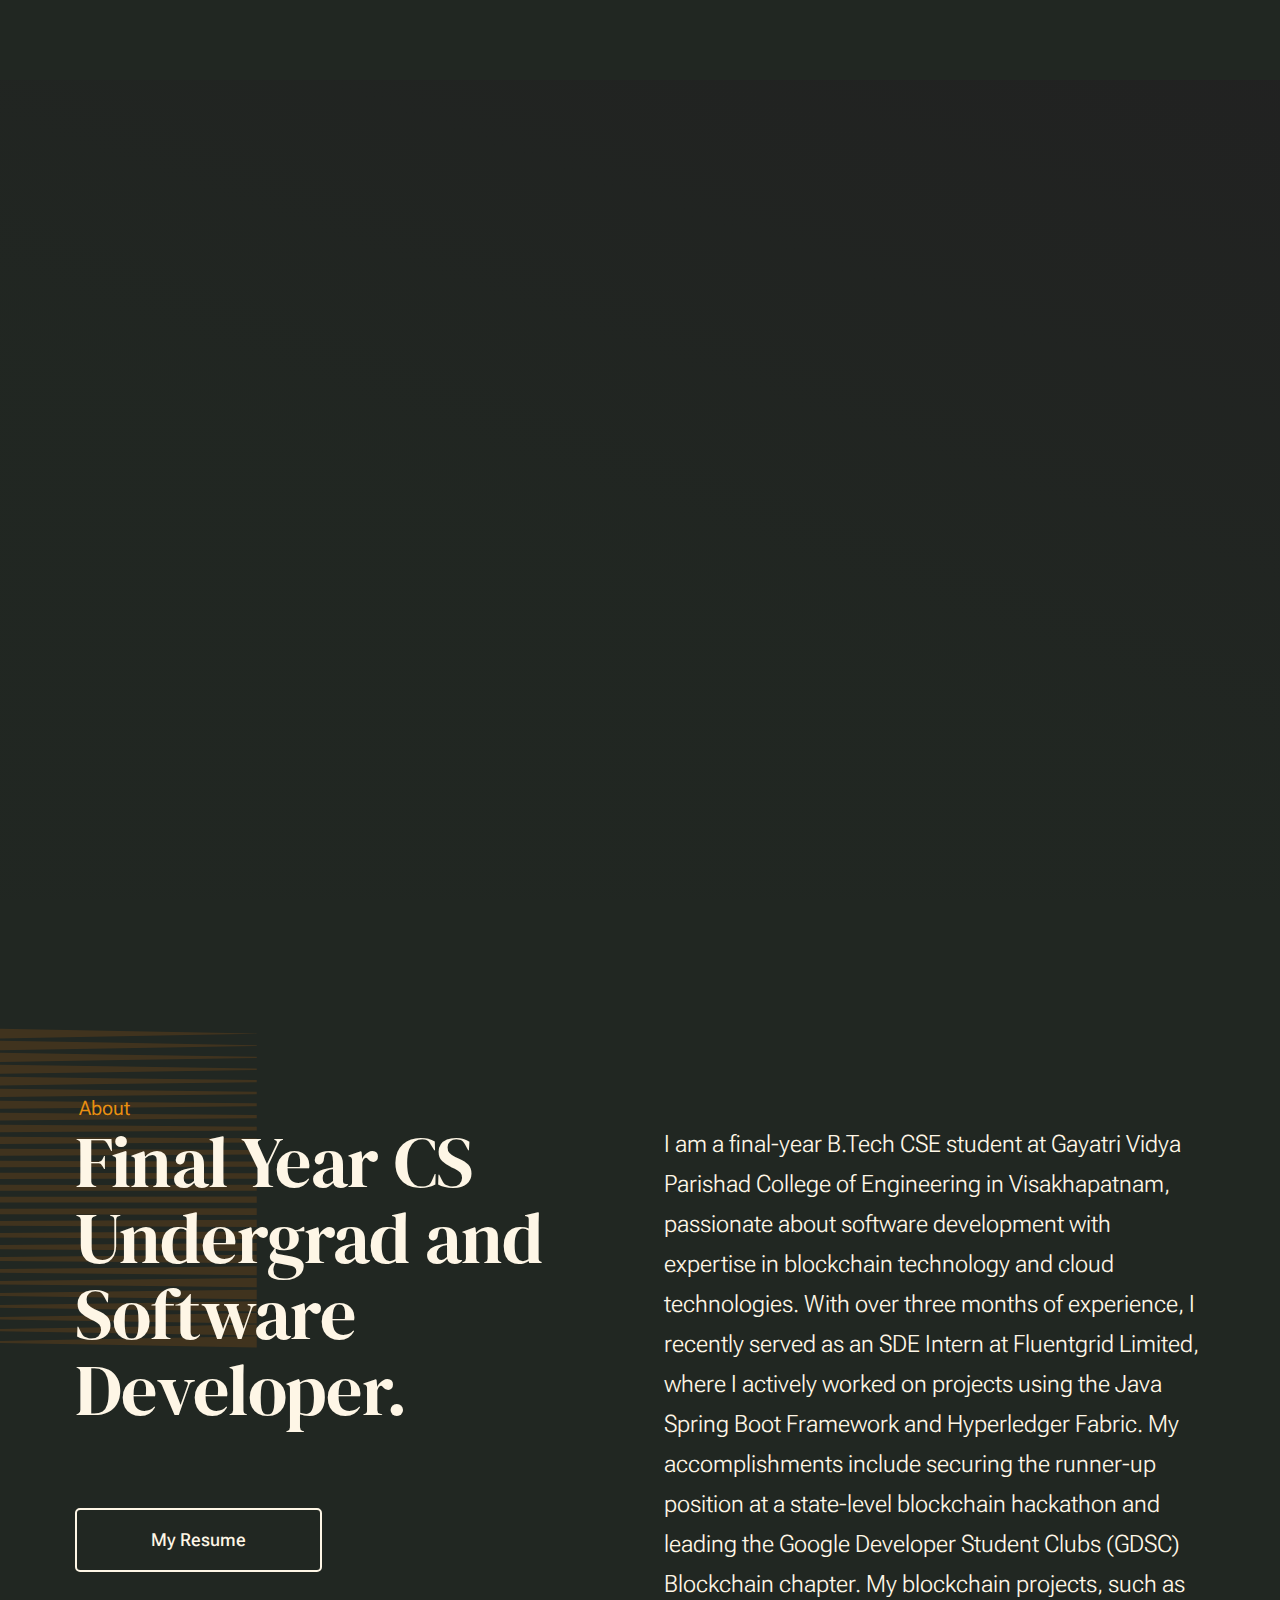
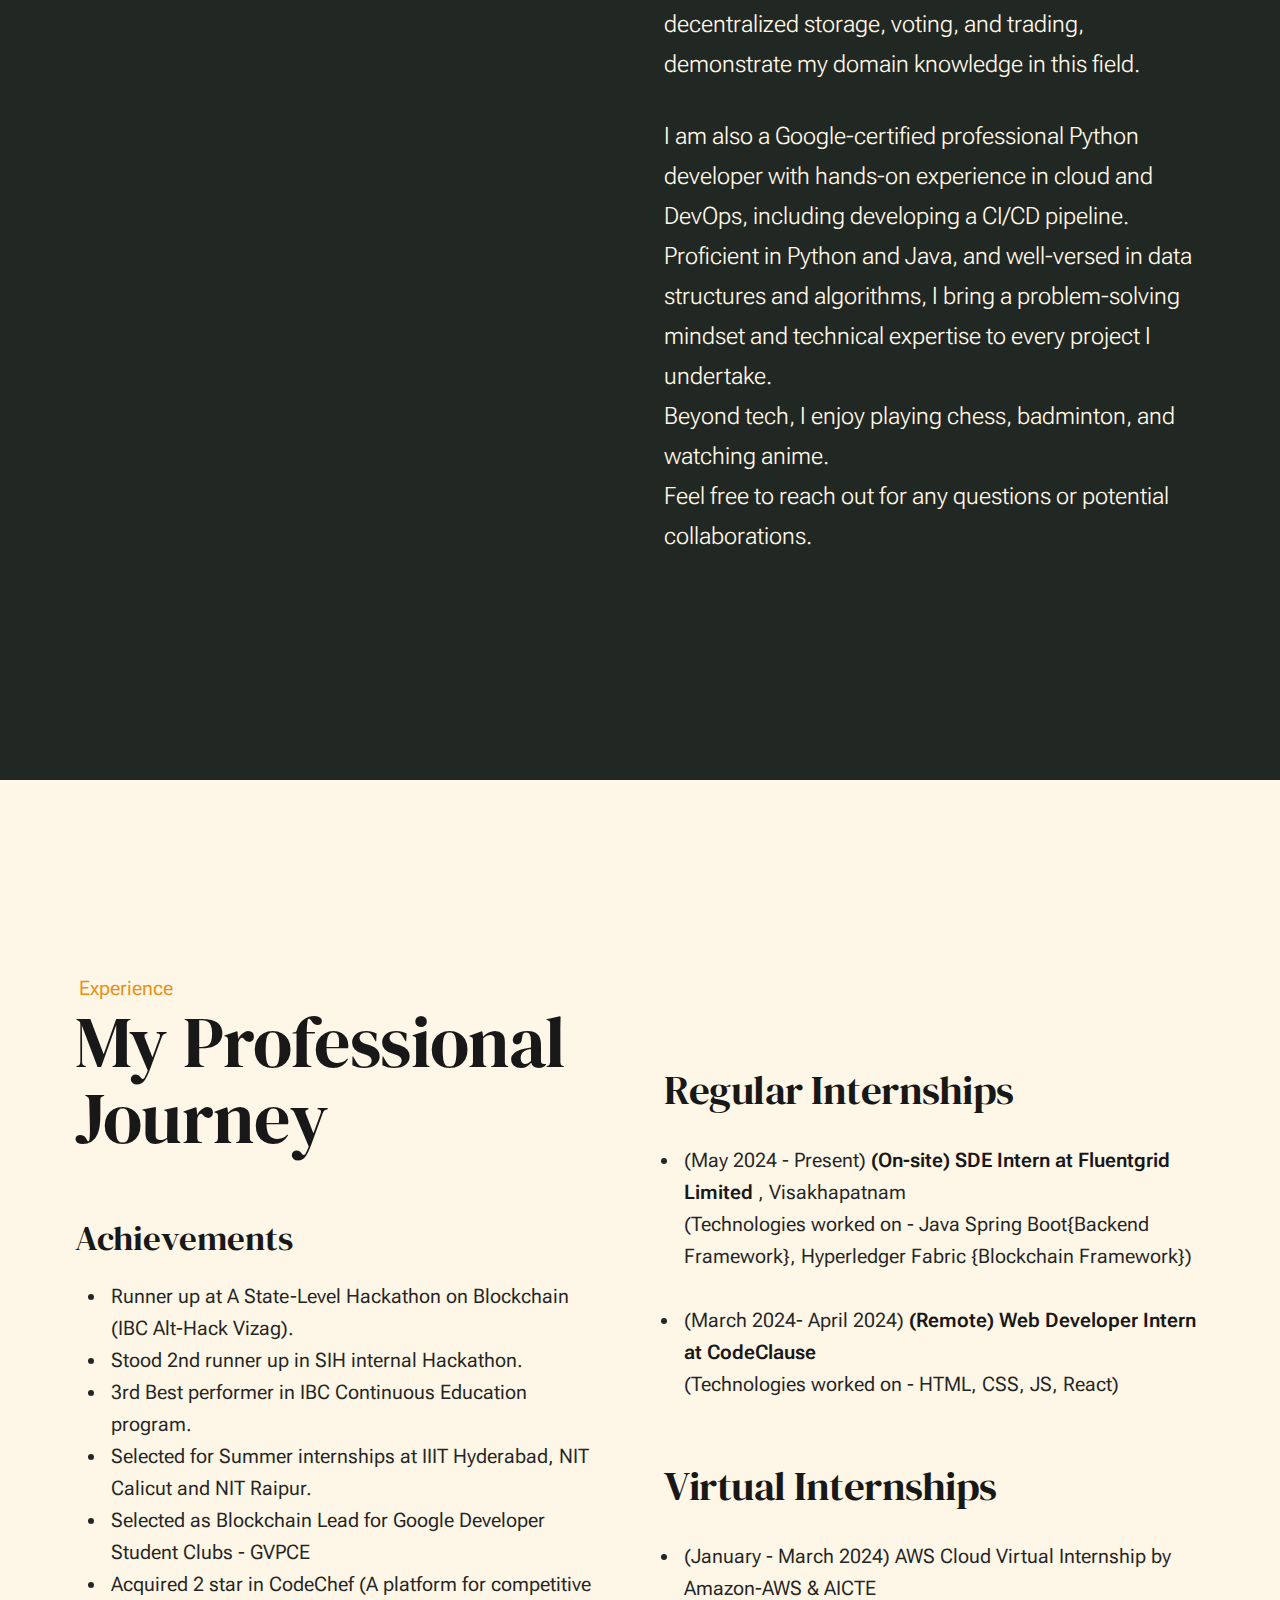
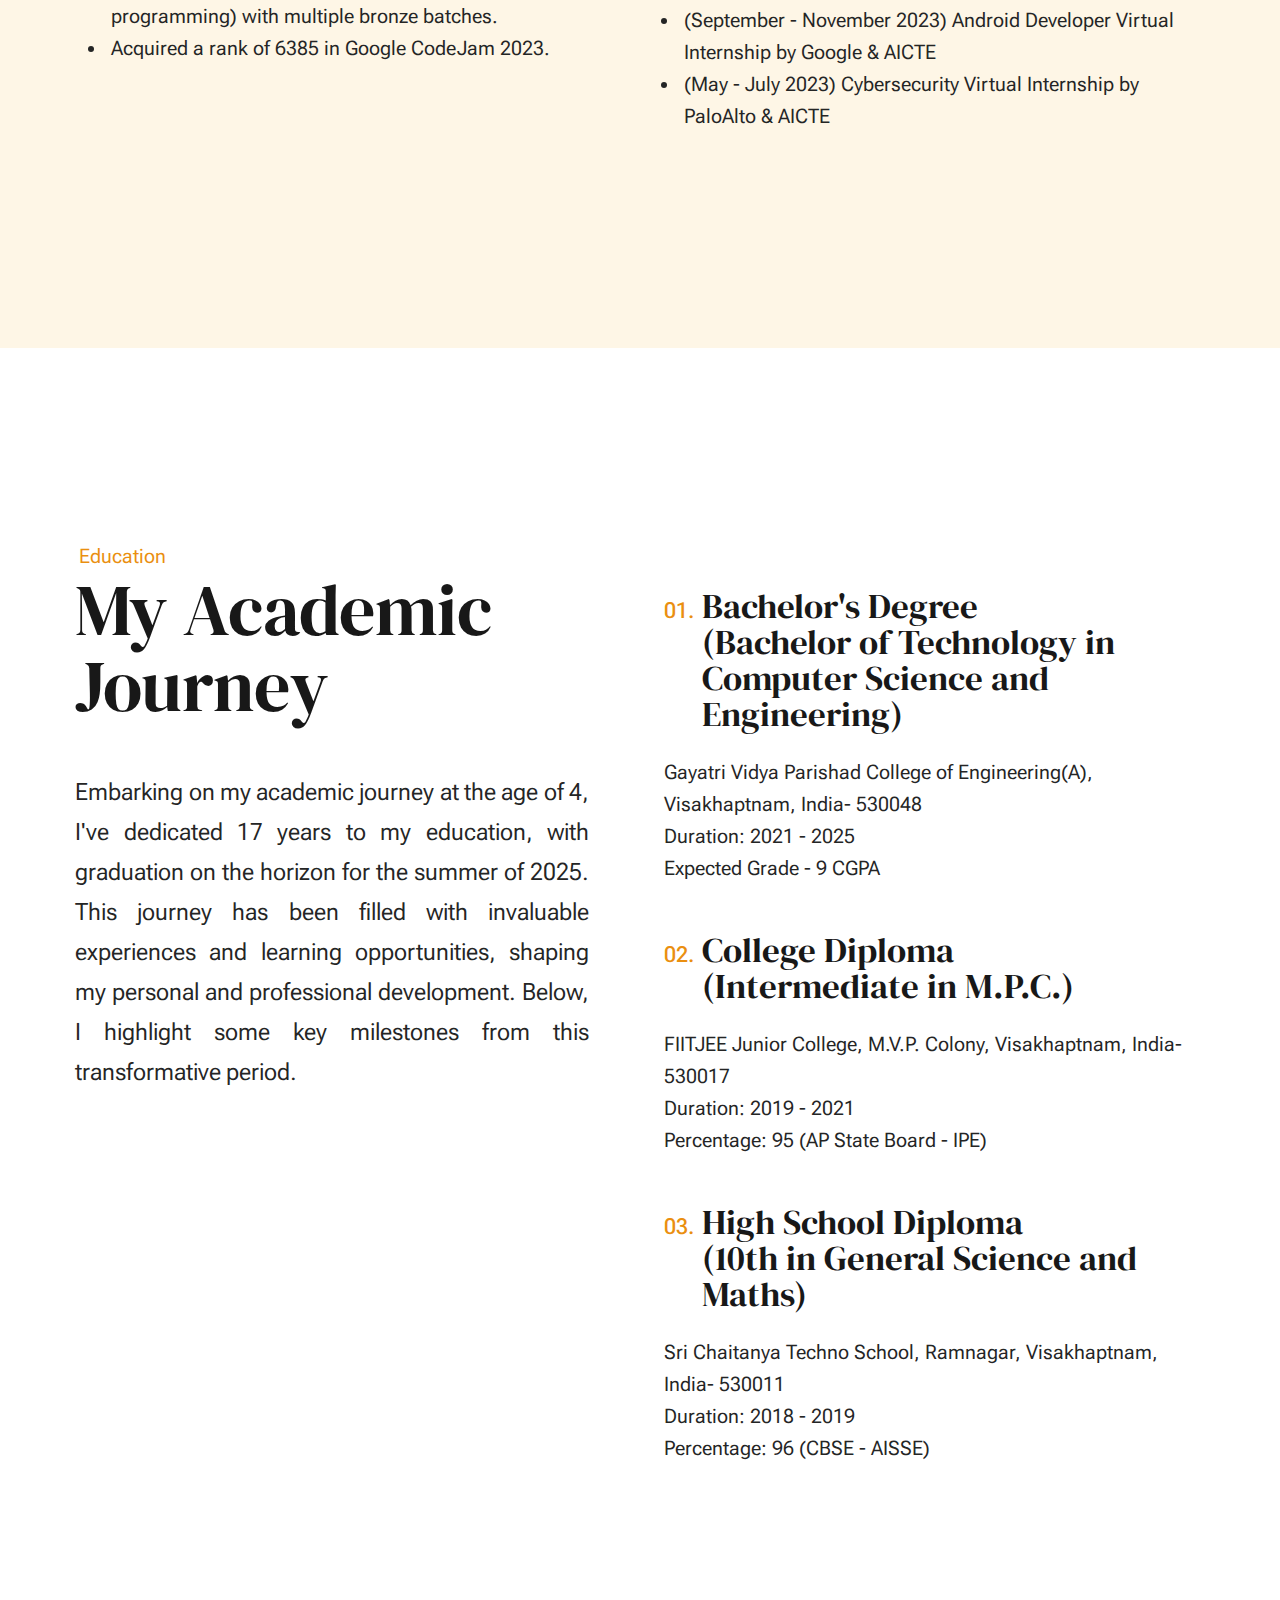
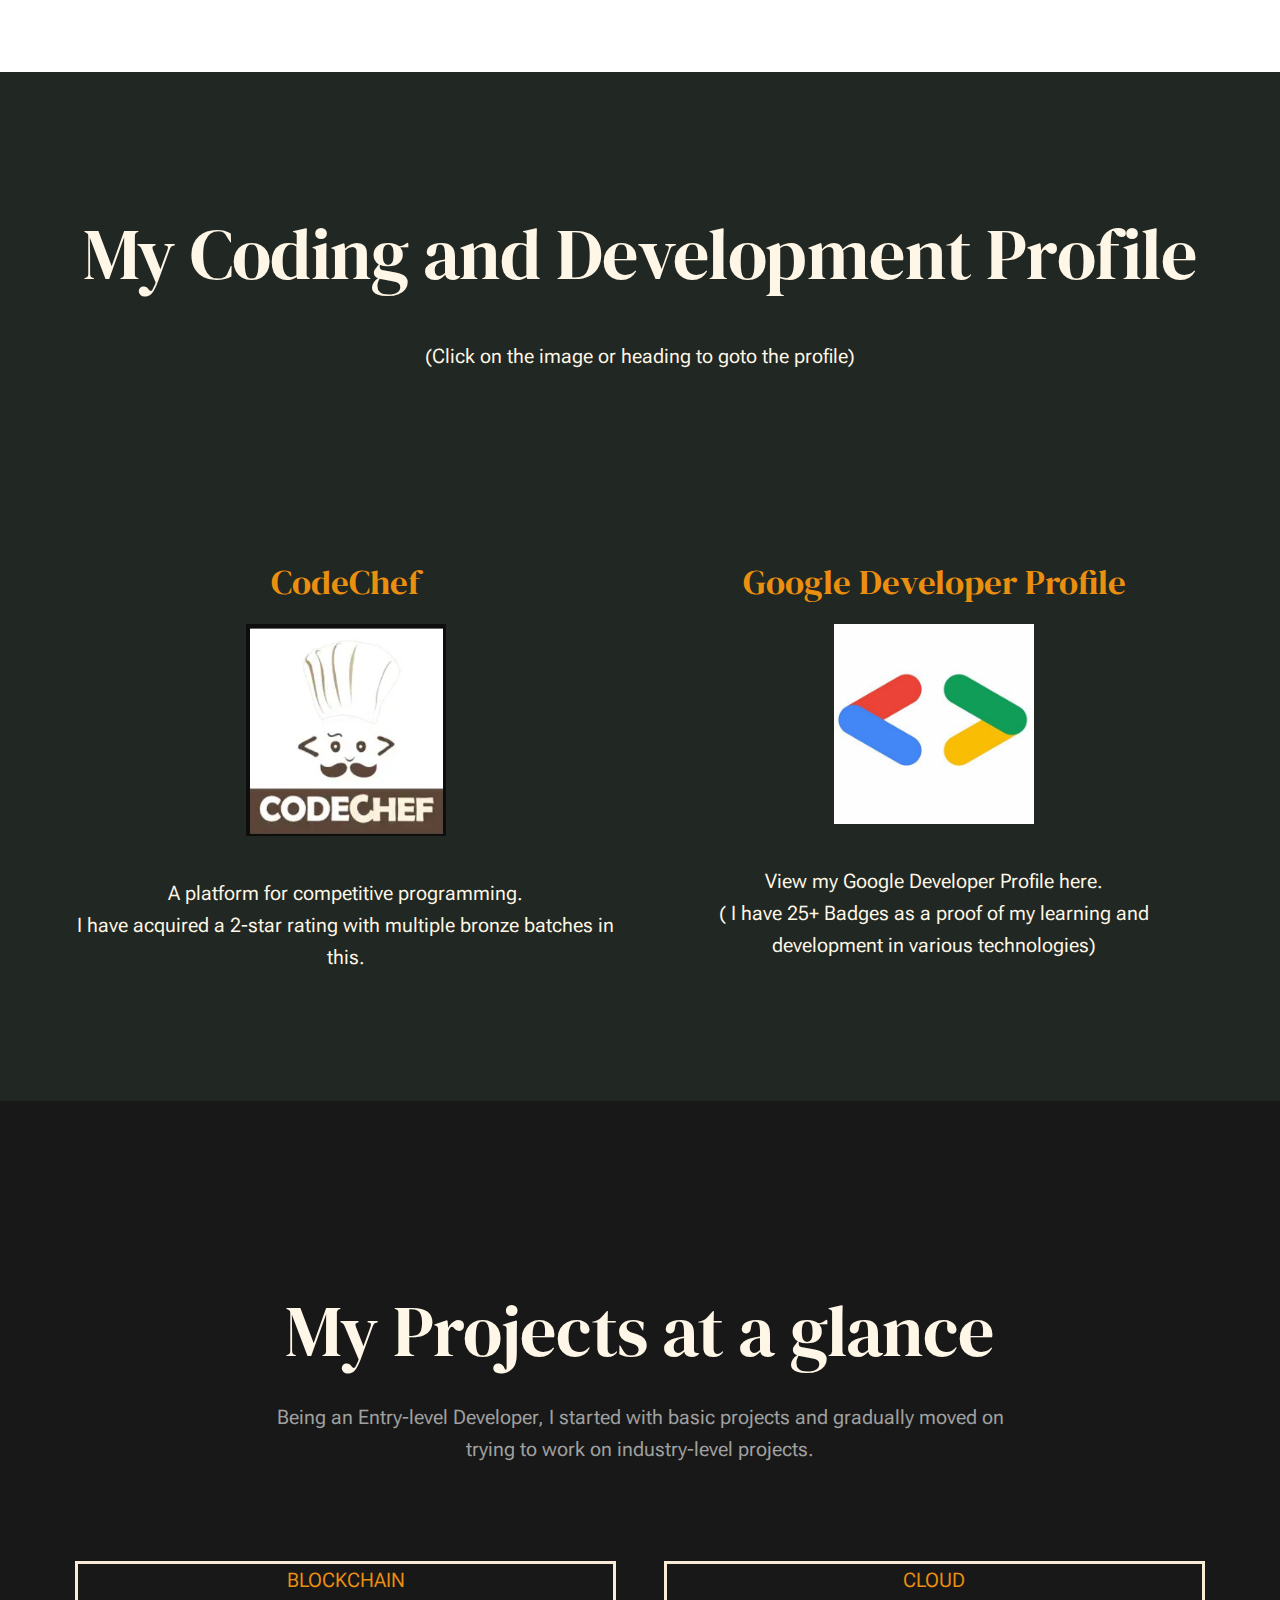
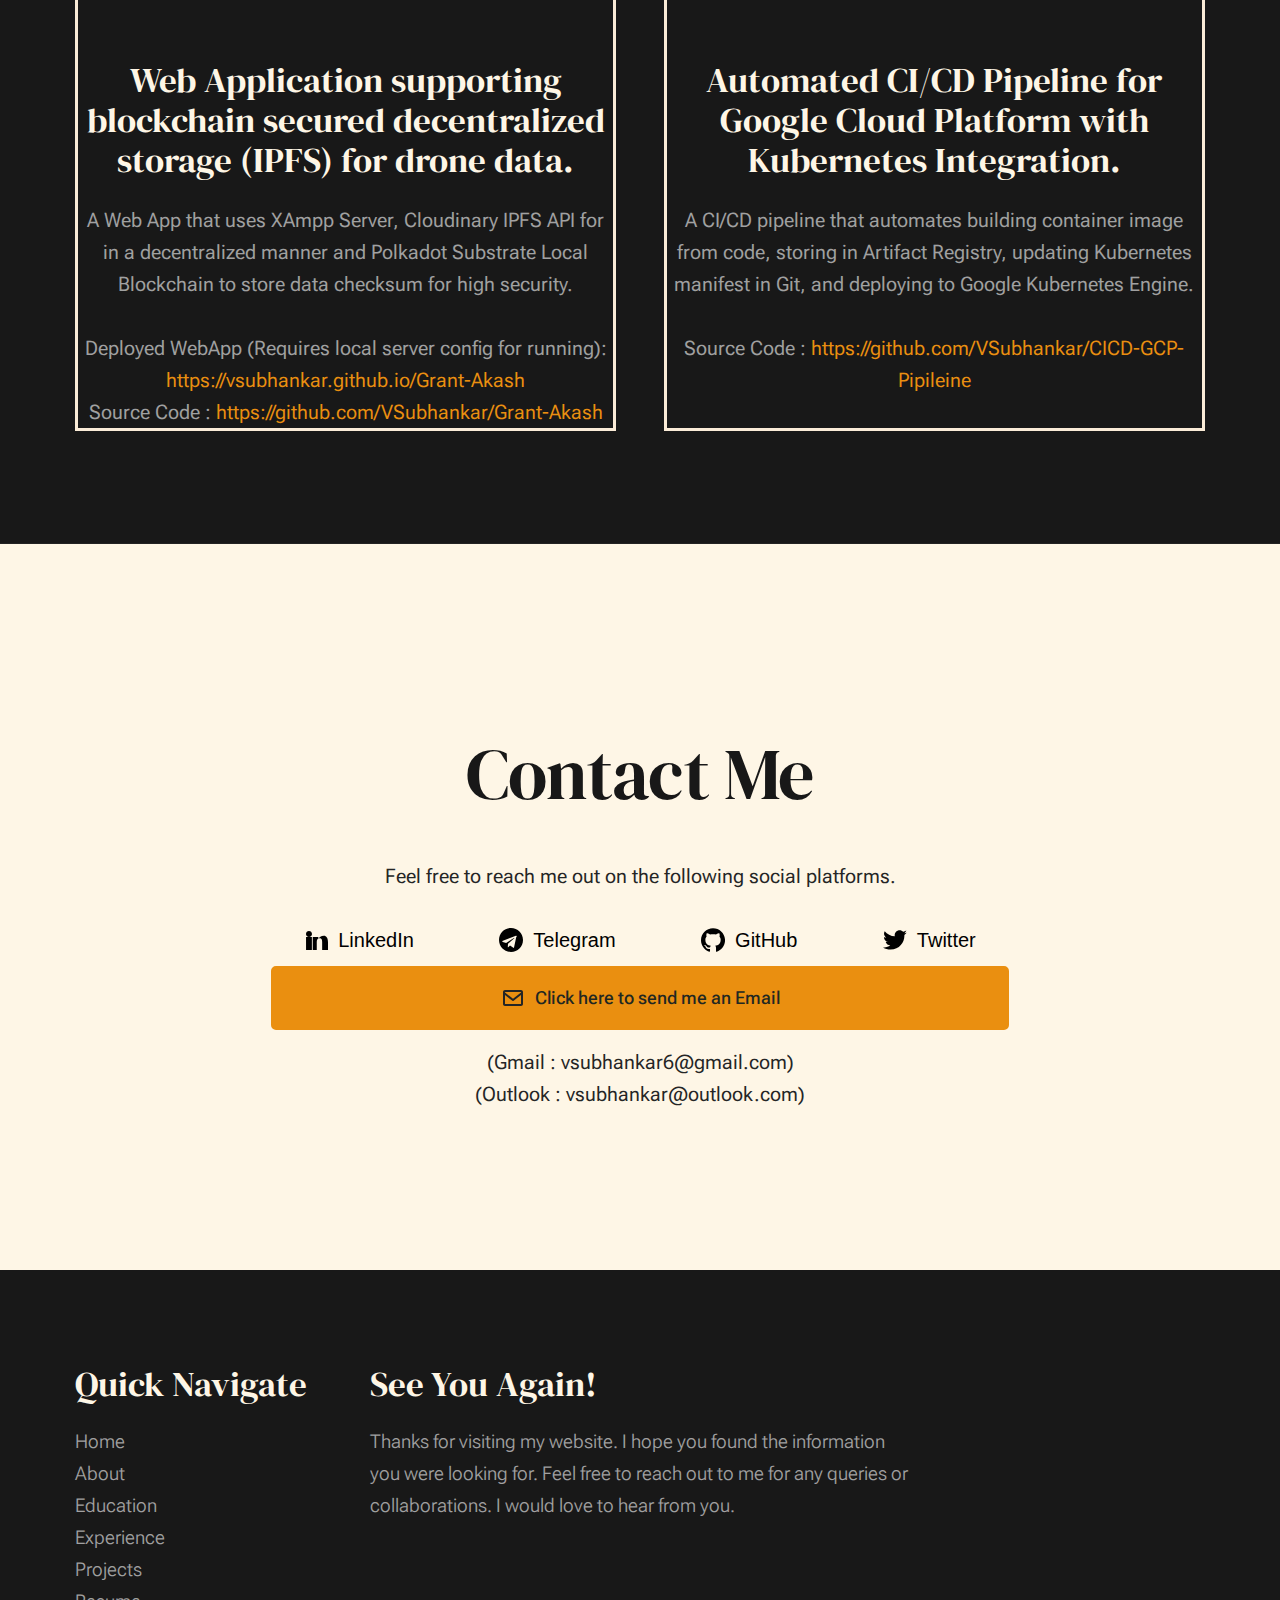
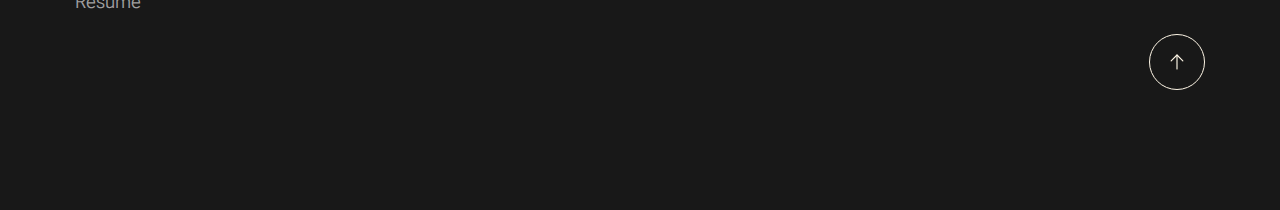
<file: index.html>
<!DOCTYPE html>
<html lang="en" class="no-js" >
<head>

    <!--- basic page needs
    ================================================== -->
    <meta charset="utf-8">
    <meta name="viewport" content="width=device-width, initial-scale=1">
    <title>Subhankar's Portfolio</title>

    <script>
        document.documentElement.classList.remove('no-js');
        document.documentElement.classList.add('js');
    </script>

    <!-- CSS
    ================================================== -->
    <link rel="stylesheet" href="css/vendor.css">
    <link rel="stylesheet" href="css/styles.css">

    <!-- favicons
    ================================================== -->
    <link rel="apple-touch-icon" sizes="180x180" href="apple-touch-icon.png">
    <link rel="icon" type="image/png" sizes="32x32" href="favicon-32x32.png">
    <link rel="icon" type="image/png" sizes="16x16" href="favicon-16x16.png">
    <link rel="manifest" href="site.webmanifest">

</head>


<body id="top">

    
    <!-- preloader
    ================================================== -->
    <div id="preloader">
        <div id="loader" class="dots-fade">
            <div></div>
            <div></div>
            <div></div>
        </div>
    </div>


    <!-- page wrap
    ================================================== -->
    <div id="page" class="s-pagewrap ss-home">


        <!-- # site header 
        ================================================== -->
        <header class="s-header">

            <div class="row s-header__inner width-sixteen-col">

                <div class="s-header__block">
                    <div class="s-header__logo">
                        <a class="logo" href="#content">
                            <img src="images/logo.svg" alt="Homepage">
                        </a>
                    </div>

                    <a class="s-header__menu-toggle" href="#0"><span>Menu</span></a>
                </div> <!-- end s-header__block -->

                <nav class="s-header__nav">
    
                    <ul class="s-header__menu-links">
                        <li><a href="#top" class="smoothscroll">Home</a></li>
                        <li><a href="#about" class="smoothscroll">About</a></li>
                        <li><a href="#education" class="smoothscroll">Education</a></li>
                        <li><a href="#experience" class="smoothscroll">Experience</a></li>
                        <li><a href="#projects" class="smoothscroll">Projects</a></li>
                        <li><a href="https://www.canva.com/design/DAF-s_5Y9wM/RREE49BgoiSGUB_Y1kl1Nw/view?utm_content=DAF-s_5Y9wM&utm_campaign=designshare&utm_medium=link&utm_source=editor">Resume</a></li>
                    </ul> <!-- s-header__menu-links -->

                    <div class="s-header__contact">
                        <a href="#contact" class="btn btn--primary s-header__contact-btn smoothscroll">Contact Me</a>                        
                    </div> <!-- s-header__contact -->
    
                </nav> <!-- end s-header__nav -->

            </div> <!-- end s-header__inner -->

        </header> <!-- end s-header -->


        <!-- # site main content
        ================================================== -->
        <section id="content" class="s-content">

            <!-- intro
            ----------------------------------------------- -->
            <section id="intro" class="s-intro">

                <div class="row s-intro__content width-sixteen-col">

                    <div class="column lg-12 s-intro__content-inner grid-block">
                        
                        <div class="s-intro__content-text">
                            <div class="s-intro__content-pretitle text-pretitle">Hello 👋, I'm Subhankar Venkumahanti</div>
                            <h2 class="s-intro__content-title">
                            I am a Software Developer <br>
                            specializing in Blockchain and Cloud Technologies.<br>
                            </h2>
                        </div> <!-- s-intro__content-text -->

                        <div class="s-intro__content-media"> 
                            <div class="s-intro__content-media-inner">                               
                                <img src="images/intro-bg.jpg" srcset="images/intro-bg.jpg 1x, images/intro-bg@2x.jpg 2x" alt="">
                                <div class="lines">                               
                                    <span></span>                                  
                                </div>
                            </div>
                        </div> <!-- s-intro__content-media -->                      

                        <div class="s-intro__scroll-down">
                            <a href="#about" class="smoothscroll">
                                <div class="scroll-icon">
                                    <svg xmlns="http://www.w3.org/2000/svg" viewBox="0 0 24 24" width="36" height="36" fill="none" stroke="#97b34a" stroke-width="1" stroke-linecap="round" stroke-linejoin="round">&lt;!--!  Atomicons Free 1.00 by @atisalab License - https://atomicons.com/license/ (Icons: CC BY 4.0) Copyright 2021 Atomicons --&gt;<polyline points="7 13 12 18 17 13"></polyline><line x1="12" y1="18" x2="12" y2="6"></line></svg>
                                </div>
                                <span>Scroll for more</span>
                            </a>
                        </div> <!-- s-intro__scroll-down -->
                        
                    </div> <!-- s-intro__content-inner -->

                </div> <!-- s-intro__content -->

            </section> <!-- end s-intro -->

            <!-- about
            ----------------------------------------------- -->
            <section id="about" class="s-about target-section">

                <div class="row s-about__content width-sixteen-col">
                    <div class="column grid-block grid-section-split">

                        <img src="images/geometric_shape.svg" alt="" class="s-about__content-imgbg">

                        <div class="section-header grid-section-split__header">
                            <div class="text-pretitle">About</div>                           
                            <h2 class="text-display-title">
                            Final Year CS Undergrad and Software Developer.
                            </h2>                           
                        </div> <!-- end section-header -->

                        <div class="s-about__content-btn grid-section-split__bottom" style="margin-top: 0;">
                            <a href="https://www.canva.com/design/DAF-s_5Y9wM/RREE49BgoiSGUB_Y1kl1Nw/view?utm_content=DAF-s_5Y9wM&utm_campaign=designshare&utm_medium=link&utm_source=editor" class="btn btn--stroke u-fullwidth" >My Resume</a>
                            <div class="s-intro__scroll-down">
                                <a href="#experience" class="smoothscroll">
                                    <div class="scroll-icon">
                                        <svg xmlns="http://www.w3.org/2000/svg" viewBox="0 0 24 24" width="36" height="36" fill="none" stroke="#97b34a" stroke-width="1" stroke-linecap="round" stroke-linejoin="round">&lt;!--!  Atomicons Free 1.00 by @atisalab License - https://atomicons.com/license/ (Icons: CC BY 4.0) Copyright 2021 Atomicons --&gt;<polyline points="7 13 12 18 17 13"></polyline><line x1="12" y1="18" x2="12" y2="6"></line></svg>
                                    </div>
                                    <span>Scroll for more</span>
                                </a>
                            </div> <!-- s-intro__scroll-down -->
                        </div> <!-- end s-about__content-btn -->

                        <div class="s-about__content-main grid-section-split__primary">
                            <p class="attention-getter">
                                I am a final-year B.Tech CSE student at Gayatri Vidya Parishad College of Engineering in Visakhapatnam, passionate about software development with expertise in blockchain technology and cloud technologies. With over three months of experience, I recently served as an SDE Intern at Fluentgrid Limited, where I actively worked on projects using the Java Spring Boot Framework and Hyperledger Fabric. My accomplishments include securing the runner-up position at a state-level blockchain hackathon and leading the Google Developer Student Clubs (GDSC) Blockchain chapter. My blockchain projects, such as decentralized storage, voting, and trading, demonstrate my domain knowledge in this field.
                            </p>

                            <p class="attention-getter">
                                I am also a Google-certified professional Python developer with hands-on experience in cloud and DevOps, including developing a CI/CD pipeline. Proficient in Python and Java, and well-versed in data structures and algorithms, I bring a problem-solving mindset and technical expertise to every project I undertake. <br> Beyond tech, I enjoy playing chess, badminton, and watching anime. <br> Feel free to reach out for any questions or potential collaborations.
                            </p>
                        </div> <!-- end s-about__content-main -->

                    
                    </div> <!-- content-inner -->
                </div>
                
            </section> <!-- end s-about -->

             <!-- clients
            ----------------------------------------------- -->
            <section id="experience" class="s-clients">          

                <div class="row s-clients__content-block width-sixteen-col">
                    <div class="column xl-12 grid-block grid-section-split">
                    
                        <div class="section-header grid-section-split__header">
                            <div class="text-pretitle">Experience</div>                           
                            <h2 class="text-display-title">
                            My Professional Journey
                            </h2> 
                            
                            <h3>Achievements</h3>
                            <ul>
                                <ul>
                                    <li>Runner up at A State-Level Hackathon on Blockchain (IBC Alt-Hack Vizag).</li>
                                    <li>Stood 2nd runner up in SIH internal Hackathon.</li>
                                    <li>3rd Best performer in IBC Continuous Education program.</li>
                                    <li>Selected for Summer internships at IIIT Hyderabad, NIT Calicut and NIT Raipur.</li>
                                    <li>Selected as Blockchain Lead for Google Developer Student Clubs - GVPCE</li>
                                    <li>Acquired 2 star in CodeChef (A platform for competitive programming) with multiple bronze batches.</li>
                                    
                                    <li>Acquired a rank of 6385 in Google CodeJam 2023.</li>
                                </ul>
                        </div> <!-- end section-header -->
                    
                        <div class="grid-section-split__primary">
                            <h2>Regular Internships</h2>
                            <p class="lead">
                                <ul>
                                    <li> (May 2024 - Present) <b>(On-site) SDE Intern at Fluentgrid Limited </b>, Visakhapatnam <br> (Technologies worked on - Java Spring Boot{Backend Framework}, Hyperledger Fabric {Blockchain Framework})</li>
                                    <br>
                                    <li> (March 2024- April 2024) <b>(Remote) Web Developer Intern at CodeClause </b>  <br> (Technologies worked on - HTML, CSS, JS, React)</li>
                                </ul>
                            </p>   

                            <h2>Virtual Internships</h2>
                            <p>
                                <ul>
                                    <li> (January - March 2024) AWS Cloud Virtual Internship by Amazon-AWS & AICTE </li> 
                                    <li> (September - November 2023) Android Developer Virtual Internship by Google & AICTE </li>
                                    <li> (May - July 2023) Cybersecurity Virtual Internship by PaloAlto & AICTE </li>
                                </ul>
                            </p>
                        </div> <!-- end grid-section-split__primary -->
                    
                    </div> <!-- end column -->
                </div> <!-- end row -->

            </section> <!-- end s-clients -->           

        </section> <!-- s-content-->

        <!-- expertise
            ----------------------------------------------- -->
            <section id="education" class="s-expertise">

                <div class="row s-expertise__content width-sixteen-col">
                    <div class="column xl-12 grid-block grid-section-split">

                        <div class="section-header grid-section-split__header">
                            <div class="text-pretitle">Education</div>                           
                            <h2 class="text-display-title">
                            My Academic Journey
                            </h2>     
                            
                            <p class="lead" style="text-align: justify;">
                                Embarking on my academic journey at the age of 4, I've dedicated 17 years to my education, with graduation on the horizon for the summer of 2025. This journey has been filled with invaluable experiences and learning opportunities, shaping my personal and professional development. Below, I highlight some key milestones from this transformative period.
                        </div> <!-- end section-header -->

                        <div class="s-expertise__content-main grid-section-split__primary">

                            <div class="grid-list-items list-items show-ctr">
                                <div class="grid-list-items__item list-items__item">
                                    <div class="grid-list-items__title list-items__item-header" style="text-align: left;">
                                        <h3 class="list-items__item-title">Bachelor's Degree  <br> (Bachelor of Technology in Computer Science and Engineering)</h3>
                                    </div>
                                    <div class="grid-list-items__text list-items__item-text" style="text-align: left;">
                                        <p>
                                            Gayatri Vidya Parishad College of Engineering(A), Visakhaptnam, India- 530048 <br>
                                            Duration: 2021 - 2025 <br>
                                            Expected Grade - 9 CGPA <br>
                                            
                                        </p>
                                    </div>
                                </div> <!-- list-item -->
                                <div class="grid-list-items__item list-items__item">
                                    <div class="grid-list-items__title list-items__item-header" style="text-align: left;">
                                        <h3 class="list-items__item-title">College Diploma <br> (Intermediate in M.P.C.)</h3>
                                    </div>
                                    <div class="grid-list-items__text list-items__item-text" style="text-align: left;">
                                        <p>
                                            FIITJEE Junior College, M.V.P. Colony, Visakhaptnam, India- 530017 <br>
                                            Duration: 2019 - 2021 <br>
                                            Percentage: 95 (AP State Board - IPE)
                                        </p>
                                    </div>
                                </div> <!-- list-expertise__item -->
                                <div class="grid-list-items__item list-items__item">
                                    <div class="grid-list-items__title list-items__item-header" style="text-align: left;">
                                        <h3 class="list-items__item-title">High School Diploma <br>(10th in General Science and Maths)</h3>
                                    </div>
                                    <div class="grid-list-items__text list-items__item-text" style="text-align: left;">
                                        <p>
                                            Sri Chaitanya Techno School, Ramnagar, Visakhaptnam, India- 530011 <br>
                                            Duration: 2018 - 2019 <br>
                                            Percentage: 96 (CBSE - AISSE)
                                        </p>
                                    </div>
                                </div> <!-- list-expertise__item -->

                            </div> <!-- grid-list-items -->
                        </div> <!-- end s-expertise__content-main -->

                        <div class="s-expertise__content-btn grid-section-split__bottom">
                            <!-- <a href="services.html" class="btn btn--stroke u-fullwidth">View Complete Education</a> -->
                        </div> <!-- end s-about__content-btn -->

                    </div> <!-- end grid-block-->
                </div> <!-- end s-expertise__content -->

            </section> <!-- end s-expertise -->


        <!-- # cta
        ================================================== -->
        <section id="cta" class="s-cta">

            <div class="row s-journal__content width-sixteen-col">
                <div class="column xl-12 grid-block">
                    <div class="grid-full section-header text-center">                         
                        <h2 class="text-display-title">
                        My Coding and Development Profile
                        </h2>
                        <p>(Click on the image or heading to goto the profile)</p>
                    </div> <!-- end section-header --> 
                    <div class="grid-full s-journal__content-main grid-list-items">
                        <div class="grid-list-items__item blog-card">
                            <div class="blog-card__header">
                                <h3 ><a href="https://www.codechef.com/users/v_subhankar">CodeChef</h3>
                            </div>
                            <img src="images/codechef_icon.jpg" href="https://www.codechef.com/users/v_subhankar" height="200px" width="200px">
                            <div class="blog-card__text">

                                <a href=""></a>
                                    A platform for competitive programming. <br> I have acquired a 2-star rating with multiple bronze batches in this.
                                
                            </div>
                        </div> <!-- end blog-card -->

                        <div class="grid-list-items__item blog-card">
                            <div class="blog-card__header">
                                <h3 ><a href="https://g.dev/subhankar_v">Google Developer Profile</h3>
                            </div>
                            <img src="images/gdev_icon.jpg" href="https://g.dev/subhankar_v" height="200px" width="200px">
                            <div class="blog-card__text">

                                <a href=""></a>
                                    View my Google Developer Profile here. <br> ( I have 25+ Badges as a proof of my learning and development in various technologies)
                                
                        </div> <!-- end blog-card -->


                        
                        
                    </div> <!-- end grid-list-items -->

                </div> <!-- end grid-block-->
            </div> <!-- end s-journal__content -->

        </section> <!-- end s-cta -->

        <!-- # journal
        ================================================== -->
        <section id="projects" class="s-journal">
            <div class="row row-x-center text-center">
                <div class="column xl-8 lg-12">

                    <div class="s-cta__content">
                        <h2 class="text-display-title">
                        My Projects at a glance
                        </h2>
                        <p class="lead">
                        <p> 
                            Being an Entry-level Developer, I started with basic projects and gradually moved on trying to work on industry-level projects.</p>
                        </p>
                        <!-- <a href="contact.html" class="btn btn--primary">Let's Work Together</a> -->
                    </div>

                </div>
            </div>

            <div class="row s-journal__content width-sixteen-col">
                <div class="column xl-12 grid-block">
                    <div class="grid-full s-journal__content-main grid-list-items">

                        <div class="grid-list-items__item blog-card" style="border: solid; border-color: antiquewhite;">
                            <div class="blog-card__header">
                                <a >BLOCKCHAIN</a>
                                <h3 class="blog-card__title"><a >Web Application supporting blockchain secured decentralized storage (IPFS) for drone data.</a></h3>
                            </div>
                            <div class="blog-card__text">
                                <p>
                                    A Web App that uses XAmpp Server, Cloudinary IPFS API for in a decentralized manner and Polkadot Substrate Local Blockchain to store data checksum for high security.
                                </p>
                                Deployed WebApp (Requires local server config for running): <a href="https://vsubhankar.github.io/Grant-Akash">https://vsubhankar.github.io/Grant-Akash</a>
                                <br>
                                Source Code : <a href="https://github.com/VSubhankar/Grant-Akash">https://github.com/VSubhankar/Grant-Akash</a>
                            </div>
                        </div> <!-- end blog-card -->
                        
                        <div class="grid-list-items__item blog-card" style="border: solid; border-color: antiquewhite;">
                            <div class="blog-card__header">
                                <a >CLOUD</a>
                                <h3 class="blog-card__title"><a >Automated CI/CD Pipeline for Google Cloud Platform with Kubernetes Integration.</a></h3>
                            </div>
                            <div class="blog-card__text">
                                <p>
                                    A CI/CD pipeline that automates building container image from code, storing in Artifact Registry, updating Kubernetes manifest in Git, and deploying to Google Kubernetes Engine.
                                </p>
                                Source Code : <a href="https://github.com/VSubhankar/CICD-GCP-Pipileine">https://github.com/VSubhankar/CICD-GCP-Pipileine</a>
                            </div>
                        </div> <!-- end blog-card -->
                    </div> <!-- end grid-list-items -->

                </div> <!-- end grid-block-->
            </div> <!-- end s-journal__content -->

        </section> <!-- end s-journal -->


        <section id="contact" class="s-clients">
            <div class="row row-x-center text-center">
                <div class="column xl-8 lg-12">

                    <div class="s-cta__content">
                        <h2 class="text-display-title">
                        Contact Me 
                        </h2>
                        <p class="lead">
                        <p>Feel free to reach me out on the following social platforms.</p>
                        </p>
                          <div class="contact-container">
                            <a href="https://www.linkedin.com/in/subhankar-venkumahanti-a2b446227/" class="contact-item" target="_blank">
                                <svg xmlns="http://www.w3.org/2000/svg" viewBox="0 0 24 24"><path d="M4.983 3.003C3.33 3.003 2 4.333 2 5.987S3.33 8.971 4.983 8.971 7.967 7.64 7.967 5.987C7.967 4.334 6.637 3.003 4.983 3.003zM2.049 21.999h5.836V9H2.049v12.999zM8.748 8.991h5.58v1.803h.077c.778-1.457 2.674-2.994 5.503-2.994C22.353 7.8 24 10.044 24 14.221V22H18.16v-7.645c0-1.8-.036-4.117-2.506-4.117-2.507 0-2.893 1.956-2.893 3.982V22H8.748V8.991z"/></svg>
                                <span>LinkedIn</span>
                            </a>
                            <a href="https://t.me/V_Subhankar" class="contact-item" target="_blank">
                                <svg xmlns="http://www.w3.org/2000/svg" viewBox="0 0 24 24"><path d="M12 0c-6.627 0-12 5.373-12 12 0 6.627 5.373 12 12 12 6.627 0 12-5.373 12-12 0-6.627-5.373-12-12-12zm5.42 8.14-2.4 11.36c-.09.41-.34.51-.69.32l-3.3-2.43-1.59 1.54c-.17.17-.32.32-.66.32l.24-3.43 6.27-5.64c.27-.24-.06-.38-.42-.14l-7.75 4.9-3.33-1.04c-.72-.22-.74-.72.15-1.07l12.96-5.02c.6-.28 1.17.14.96 1.18z"/></svg>
                                <span>Telegram</span>
                            </a>
                            <a href="https://github.com/VSubhankar" class="contact-item" target="_blank">
                                <svg xmlns="http://www.w3.org/2000/svg" viewBox="0 0 24 24"><path d="M12 .297c-6.63 0-12 5.373-12 12 0 5.303 3.438 9.8 8.205 11.385.6.11.82-.258.82-.577v-2.166c-3.338.725-4.033-1.416-4.033-1.416-.546-1.386-1.333-1.757-1.333-1.757-1.087-.743.083-.728.083-.728 1.205.086 1.838 1.236 1.838 1.236 1.07 1.835 2.809 1.305 3.495.998.108-.775.418-1.305.76-1.605-2.665-.305-5.466-1.334-5.466-5.931 0-1.31.469-2.381 1.236-3.221-.124-.304-.536-1.526.116-3.176 0 0 1.008-.322 3.3 1.23.957-.266 1.983-.399 3.005-.404 1.022.005 2.048.138 3.005.404 2.291-1.552 3.297-1.23 3.297-1.23.653 1.65.241 2.872.118 3.176.77.84 1.235 1.911 1.235 3.221 0 4.609-2.805 5.624-5.476 5.921.429.369.812 1.096.812 2.21v3.293c0 .322.217.694.825.576 4.765-1.585 8.2-6.082 8.2-11.384 0-6.627-5.373-12-12-12z"/></svg>
                                <span>GitHub</span>
                            </a>
                            <a href="https://twitter.com/V__Subhankar" class="contact-item" target="_blank">
                                <svg xmlns="http://www.w3.org/2000/svg" viewBox="0 0 24 24"><path d="M24 4.557c-.883.392-1.832.656-2.828.775 1.017-.611 1.798-1.577 2.165-2.724-.951.564-2.005.974-3.127 1.195-.897-.957-2.178-1.555-3.594-1.555-2.717 0-4.917 2.201-4.917 4.917 0 .385.045.761.127 1.122-4.083-.205-7.702-2.159-10.126-5.134-.423.724-.666 1.562-.666 2.457 0 1.696.864 3.192 2.178 4.07-.803-.025-1.558-.246-2.218-.615v.061c0 2.367 1.684 4.342 3.918 4.787-.41.112-.843.172-1.287.172-.314 0-.617-.03-.916-.086.617 1.926 2.416 3.328 4.544 3.367-1.666 1.306-3.764 2.086-6.045 2.086-.393 0-.779-.023-1.161-.068 2.158 1.384 4.721 2.191 7.479 2.191 8.973 0 13.875-7.436 13.875-13.876 0-.211-.004-.423-.013-.634.954-.687 1.78-1.54 2.437-2.513z"/></svg>
                                <span>Twitter</span>
                            </a>
                            
                        </div>
                        <a href="https://mail.google.com/mail/?view=cm&fs=1&to=vsubhankar6@gmail.com" class="btn btn--primary u-fullwidth contact-btn">
                            <svg xmlns="http://www.w3.org/2000/svg" width="24" height="24" viewBox="0 0 24 24" style="fill: rgba(0, 0, 0, 1);">
                                <path d="M20 4H4c-1.103 0-2 .897-2 2v12c0 1.103.897 2 2 2h16c1.103 0 2-.897 2-2V6c0-1.103-.897-2-2-2zm0 2v.511l-8 6.223-8-6.222V6h16zM4 18V9.044l7.386 5.745a.994.994 0 0 0 1.228 0L20 9.044 20.002 18H4z"></path>
                            </svg>
                            Click here to send me an Email
                        </a>
                        <p> (Gmail : vsubhankar6@gmail.com)
                            <br> (Outlook : vsubhankar@outlook.com)
                        </p>

    
                    </div>

                </div>
            </div>
        </section>


        <!-- # footer 
        ================================================== -->
        <footer class="s-footer">
            <div class="row s-footer__content">
                <div class="column xl-3 lg-6 md-12 s-footer__block s-footer__site-links">
                    <h3>Quick Navigate </h3>
                    <ul class="link-list">
                        <li><a href="#top" class="smoothscroll">Home</a></li>
                        <li><a href="#about" class="smoothscroll">About</a></li>
                        <li><a href="#education" class="smoothscroll">Education</a></li>
                        <li><a href="#experience" class="smoothscroll">Experience</a></li>
                        <li><a href="#projects" class="smoothscroll">Projects</a></li>
                        <li><a href="https://www.canva.com/design/DAF-s_5Y9wM/RREE49BgoiSGUB_Y1kl1Nw/view?utm_content=DAF-s_5Y9wM&utm_campaign=designshare&utm_medium=link&utm_source=editor">Resume</a></li>
                    </ul> <!-- s-header__menu-links -->
                </div>
                <div class="column xl-6 lg-6 md-12 s-footer__block s-footer__about">                    
                    <h3>See You Again!</h3>
                    <p>
                    Thanks for visiting my website. I hope you found the information you were looking for. Feel free to reach out to me for any queries or collaborations. I would love to hear from you.
                    </p>               
                </div>               
            </div>    
            
            <div class="row s-footer__bottom">

                <div class="ss-go-top">
                    <a class="smoothscroll" title="Back to Top" href="#top">
                        <svg xmlns="http://www.w3.org/2000/svg" viewBox="0 0 24 24" width="36" height="36" fill="none" stroke="#ffffff" stroke-width="1" stroke-linecap="round" stroke-linejoin="round">&lt;!--!  Atomicons Free 1.00 by @atisalab License - https://atomicons.com/license/ (Icons: CC BY 4.0) Copyright 2021 Atomicons --&gt;<polyline points="17 11 12 6 7 11"></polyline><line x1="12" y1="18" x2="12" y2="6"></line></svg>
                    </a>
                </div> <!-- end ss-go-top -->
            </div>
            
        </footer> <!-- end s-footer -->

    </div> <!-- end page-wrap -->

    <!-- Java Script
    ================================================== -->
    <script src="js/plugins.js"></script>
    <script src="js/main.js"></script>
    <p style="color: #181818;text-align: center; background-color: #181818;">This websites code has been modifed from https://www.styleshout.com/</p>

</body>
</html>
</file>
<file: css/vendor.css>
/* ===================================================================
 * Monica Third-party Stylesheets
 * Template Ver. 1.0.0
 * 12-13-2022
 * -------------------------------------------------------------------
 *
 * TOC:
 * # PrismJS
 * # Swiper
 *
 * ------------------------------------------------------------------- */


/* ===================================================================
 * # PrismJS 1.20.0
 *   https://prismjs.com/download.html#themes=prism-okaidia&languages=markup+css+clike+javascript+markup-templating+php 
 *   
 *   okaidia theme for JavaScript, CSS and HTML
 *   Loosely based on Monokai textmate theme by http://www.monokai.nl/
 *   @author ocodia
 * ------------------------------------------------------------------- */
code[class*=language-],
pre[class*=language-] {
  color          : #f8f8f2;
  background     : none;
  text-shadow    : 0 1px rgba(0, 0, 0, 0.3);
  font-family    : var(--font-mono);
  font-size      : calc(var(--text-size) * 0.9444);
  text-align     : left;
  white-space    : pre;
  word-spacing   : normal;
  word-break     : normal;
  word-wrap      : normal;
  line-height    : var(--vspace-1);
  -moz-tab-size  : 4;
  -o-tab-size    : 4;
  tab-size       : 4;
  -webkit-hyphens: none;
  -ms-hyphens    : none;
  hyphens        : none;
}

/* Code blocks */
pre[class*=language-] {
  padding : var(--vspace-0_5) 0 var(--vspace-1);
  margin  : var(--vspace-1) 0;
  overflow: auto;
}

:not(pre)>code[class*=language-],
pre[class*=language-] {
  background: #272822;
}

/* Inline code */
:not(pre)>code[class*=language-] {
  padding    : 0.1em;
  white-space: normal;
}

.token.comment,
.token.prolog,
.token.doctype,
.token.cdata {
  color: slategray;
}

.token.punctuation {
  color: #f8f8f2;
}

.token.namespace {
  opacity: 0.7;
}

.token.property,
.token.tag,
.token.constant,
.token.symbol,
.token.deleted {
  color: #f92672;
}

.token.boolean,
.token.number {
  color: #ae81ff;
}

.token.selector,
.token.attr-name,
.token.string,
.token.char,
.token.builtin,
.token.inserted {
  color: #a6e22e;
}

.token.operator,
.token.entity,
.token.url,
.language-css .token.string,
.style .token.string,
.token.variable {
  color: #f8f8f2;
}

.token.atrule,
.token.attr-value,
.token.function,
.token.class-name {
  color: #e6db74;
}

.token.keyword {
  color: #66d9ef;
}

.token.regex,
.token.important {
  color: #fd971f;
}

.token.important,
.token.bold {
  font-weight: bold;
}

.token.italic {
  font-style: italic;
}

.token.entity {
  cursor: help;
}



/* ===================================================================
 * # Swiper 6.4.5
 *   Most modern mobile touch slider and framework with hardware accelerated transitions
 *   https://swiperjs.com
 *
 *   Copyright 2014-2020 Vladimir Kharlampidi
 *
 *   Released under the MIT License
 *
 *   Released on: December 18, 2020
 * ------------------------------------------------------------------- */
@font-face {
  font-family: "swiper-icons";
  src        : url("data:application/font-woff;charset=utf-8;base64, [base64]//wADZ2x5ZgAAAywAAADMAAAD2MHtryVoZWFkAAABbAAAADAAAAA2E2+eoWhoZWEAAAGcAAAAHwAAACQC9gDzaG10eAAAAigAAAAZAAAArgJkABFsb2NhAAAC0AAAAFoAAABaFQAUGG1heHAAAAG8AAAAHwAAACAAcABAbmFtZQAAA/gAAAE5AAACXvFdBwlwb3N0AAAFNAAAAGIAAACE5s74hXjaY2BkYGAAYpf5Hu/j+W2+MnAzMYDAzaX6QjD6/4//Bxj5GA8AuRwMYGkAPywL13jaY2BkYGA88P8Agx4j+/8fQDYfA1AEBWgDAIB2BOoAeNpjYGRgYNBh4GdgYgABEMnIABJzYNADCQAACWgAsQB42mNgYfzCOIGBlYGB0YcxjYGBwR1Kf2WQZGhhYGBiYGVmgAFGBiQQkOaawtDAoMBQxXjg/wEGPcYDDA4wNUA2CCgwsAAAO4EL6gAAeNpj2M0gyAACqxgGNWBkZ2D4/wMA+xkDdgAAAHjaY2BgYGaAYBkGRgYQiAHyGMF8FgYHIM3DwMHABGQrMOgyWDLEM1T9/w8UBfEMgLzE////P/5//f/V/xv+r4eaAAeMbAxwIUYmIMHEgKYAYjUcsDAwsLKxc3BycfPw8jEQA/[base64]/uznmfPFBNODM2K7MTQ45YEAZqGP81AmGGcF3iPqOop0r1SPTaTbVkfUe4HXj97wYE+yNwWYxwWu4v1ugWHgo3S1XdZEVqWM7ET0cfnLGxWfkgR42o2PvWrDMBSFj/IHLaF0zKjRgdiVMwScNRAoWUoH78Y2icB/yIY09An6AH2Bdu/UB+yxopYshQiEvnvu0dURgDt8QeC8PDw7Fpji3fEA4z/PEJ6YOB5hKh4dj3EvXhxPqH/SKUY3rJ7srZ4FZnh1PMAtPhwP6fl2PMJMPDgeQ4rY8YT6Gzao0eAEA409DuggmTnFnOcSCiEiLMgxCiTI6Cq5DZUd3Qmp10vO0LaLTd2cjN4fOumlc7lUYbSQcZFkutRG7g6JKZKy0RmdLY680CDnEJ+UMkpFFe1RN7nxdVpXrC4aTtnaurOnYercZg2YVmLN/d/gczfEimrE/fs/bOuq29Zmn8tloORaXgZgGa78yO9/cnXm2BpaGvq25Dv9S4E9+5SIc9PqupJKhYFSSl47+Qcr1mYNAAAAeNptw0cKwkAAAMDZJA8Q7OUJvkLsPfZ6zFVERPy8qHh2YER+3i/BP83vIBLLySsoKimrqKqpa2hp6+jq6RsYGhmbmJqZSy0sraxtbO3sHRydnEMU4uR6yx7JJXveP7WrDycAAAAAAAH//wACeNpjYGRgYOABYhkgZgJCZgZNBkYGLQZtIJsFLMYAAAw3ALgAeNolizEKgDAQBCchRbC2sFER0YD6qVQiBCv/H9ezGI6Z5XBAw8CBK/m5iQQVauVbXLnOrMZv2oLdKFa8Pjuru2hJzGabmOSLzNMzvutpB3N42mNgZGBg4GKQYzBhYMxJLMlj4GBgAYow/P/PAJJhLM6sSoWKfWCAAwDAjgbRAAB42mNgYGBkAIIbCZo5IPrmUn0hGA0AO8EFTQAA") format("woff");
  font-weight: 400;
  font-style : normal;
}

:root {
  --swiper-theme-color: #007aff;
}

.swiper-container {
  margin-left : auto;
  margin-right: auto;
  position    : relative;
  overflow    : hidden;
  list-style  : none;
  padding     : 0;
  /* Fix of Webkit flickering */
  z-index     : 1;
}

.swiper-container-vertical>.swiper-wrapper {
  flex-direction: column;
}

.swiper-wrapper {
  position           : relative;
  width              : 100%;
  height             : 100%;
  z-index            : 1;
  display            : flex;
  transition-property: transform;
  box-sizing         : content-box;
}

.swiper-container-android .swiper-slide,
.swiper-wrapper {
  transform: translate3d(0px, 0, 0);
}

.swiper-container-multirow>.swiper-wrapper {
  flex-wrap: wrap;
}

.swiper-container-multirow-column>.swiper-wrapper {
  flex-wrap     : wrap;
  flex-direction: column;
}

.swiper-container-free-mode>.swiper-wrapper {
  transition-timing-function: ease-out;
  margin                    : 0 auto;
}

.swiper-slide {
  flex-shrink        : 0;
  width              : 100%;
  height             : 100%;
  position           : relative;
  transition-property: transform;
}

.swiper-slide-invisible-blank {
  visibility: hidden;
}

/* Auto Height */
.swiper-container-autoheight,
.swiper-container-autoheight .swiper-slide {
  height: auto;
}

.swiper-container-autoheight .swiper-wrapper {
  align-items        : flex-start;
  transition-property: transform, height;
}

/* 3D Effects */
.swiper-container-3d {
  perspective: 1200px;
}

.swiper-container-3d .swiper-wrapper,
.swiper-container-3d .swiper-slide,
.swiper-container-3d .swiper-slide-shadow-left,
.swiper-container-3d .swiper-slide-shadow-right,
.swiper-container-3d .swiper-slide-shadow-top,
.swiper-container-3d .swiper-slide-shadow-bottom,
.swiper-container-3d .swiper-cube-shadow {
  transform-style: preserve-3d;
}

.swiper-container-3d .swiper-slide-shadow-left,
.swiper-container-3d .swiper-slide-shadow-right,
.swiper-container-3d .swiper-slide-shadow-top,
.swiper-container-3d .swiper-slide-shadow-bottom {
  position      : absolute;
  left          : 0;
  top           : 0;
  width         : 100%;
  height        : 100%;
  pointer-events: none;
  z-index       : 10;
}

.swiper-container-3d .swiper-slide-shadow-left {
  background-image: linear-gradient(to left, rgba(0, 0, 0, 0.5), rgba(0, 0, 0, 0));
}

.swiper-container-3d .swiper-slide-shadow-right {
  background-image: linear-gradient(to right, rgba(0, 0, 0, 0.5), rgba(0, 0, 0, 0));
}

.swiper-container-3d .swiper-slide-shadow-top {
  background-image: linear-gradient(to top, rgba(0, 0, 0, 0.5), rgba(0, 0, 0, 0));
}

.swiper-container-3d .swiper-slide-shadow-bottom {
  background-image: linear-gradient(to bottom, rgba(0, 0, 0, 0.5), rgba(0, 0, 0, 0));
}

/* CSS Mode */
.swiper-container-css-mode>.swiper-wrapper {
  overflow          : auto;
  scrollbar-width   : none;
  /* For Firefox */
  -ms-overflow-style: none;
  /* For Internet Explorer and Edge */
}

.swiper-container-css-mode>.swiper-wrapper::-webkit-scrollbar {
  display: none;
}

.swiper-container-css-mode>.swiper-wrapper>.swiper-slide {
  scroll-snap-align: start start;
}

.swiper-container-horizontal.swiper-container-css-mode>.swiper-wrapper {
  -ms-scroll-snap-type: x mandatory;
  scroll-snap-type    : x mandatory;
}

.swiper-container-vertical.swiper-container-css-mode>.swiper-wrapper {
  -ms-scroll-snap-type: y mandatory;
  scroll-snap-type    : y mandatory;
}

:root {
  --swiper-navigation-size   : 44px;
  /*
    --swiper-navigation-color: var(--swiper-theme-color);
    */
}

.swiper-button-prev,
.swiper-button-next {
  position       : absolute;
  top            : 50%;
  width          : calc(var(--swiper-navigation-size) / 44 * 27);
  height         : var(--swiper-navigation-size);
  margin-top     : calc(-1 * var(--swiper-navigation-size) / 2);
  z-index        : 10;
  cursor         : pointer;
  display        : flex;
  align-items    : center;
  justify-content: center;
  color          : var(--swiper-navigation-color, var(--swiper-theme-color));
}

.swiper-button-prev.swiper-button-disabled,
.swiper-button-next.swiper-button-disabled {
  opacity       : 0.35;
  cursor        : auto;
  pointer-events: none;
}

.swiper-button-prev:after,
.swiper-button-next:after {
  font-family   : swiper-icons;
  font-size     : var(--swiper-navigation-size);
  text-transform: none !important;
  letter-spacing: 0;
  text-transform: none;
  font-variant  : initial;
  line-height   : 1;
}

.swiper-button-prev,
.swiper-container-rtl .swiper-button-next {
  left : 10px;
  right: auto;
}

.swiper-button-prev:after,
.swiper-container-rtl .swiper-button-next:after {
  content: "prev";
}

.swiper-button-next,
.swiper-container-rtl .swiper-button-prev {
  right: 10px;
  left : auto;
}

.swiper-button-next:after,
.swiper-container-rtl .swiper-button-prev:after {
  content: "next";
}

.swiper-button-prev.swiper-button-white,
.swiper-button-next.swiper-button-white {
  --swiper-navigation-color: #ffffff;
}

.swiper-button-prev.swiper-button-black,
.swiper-button-next.swiper-button-black {
  --swiper-navigation-color: #000000;
}

.swiper-button-lock {
  display: none;
}

:root {
  /*
    --swiper-pagination-color: var(--swiper-theme-color);
    */
}

.swiper-pagination {
  position  : absolute;
  text-align: center;
  transition: 300ms opacity;
  transform : translate3d(0, 0, 0);
  z-index   : 10;
}

.swiper-pagination.swiper-pagination-hidden {
  opacity: 0;
}

/* Common Styles */
.swiper-pagination-fraction,
.swiper-pagination-custom,
.swiper-container-horizontal>.swiper-pagination-bullets {
  bottom: 10px;
  left  : 0;
  width : 100%;
}

/* Bullets */
.swiper-pagination-bullets-dynamic {
  overflow : hidden;
  font-size: 0;
}

.swiper-pagination-bullets-dynamic .swiper-pagination-bullet {
  transform: scale(0.33);
  position : relative;
}

.swiper-pagination-bullets-dynamic .swiper-pagination-bullet-active {
  transform: scale(1);
}

.swiper-pagination-bullets-dynamic .swiper-pagination-bullet-active-main {
  transform: scale(1);
}

.swiper-pagination-bullets-dynamic .swiper-pagination-bullet-active-prev {
  transform: scale(0.66);
}

.swiper-pagination-bullets-dynamic .swiper-pagination-bullet-active-prev-prev {
  transform: scale(0.33);
}

.swiper-pagination-bullets-dynamic .swiper-pagination-bullet-active-next {
  transform: scale(0.66);
}

.swiper-pagination-bullets-dynamic .swiper-pagination-bullet-active-next-next {
  transform: scale(0.33);
}

.swiper-pagination-bullet {
  width        : 8px;
  height       : 8px;
  display      : inline-block;
  border-radius: 100%;
  background   : #000;
  opacity      : 0.2;
}

button.swiper-pagination-bullet {
  border            : none;
  margin            : 0;
  padding           : 0;
  box-shadow        : none;
  -webkit-appearance: none;
  -moz-appearance   : none;
  appearance        : none;
}

.swiper-pagination-clickable .swiper-pagination-bullet {
  cursor: pointer;
}

.swiper-pagination-bullet-active {
  opacity   : 1;
  background: var(--swiper-pagination-color, var(--swiper-theme-color));
}

.swiper-container-vertical>.swiper-pagination-bullets {
  right    : 10px;
  top      : 50%;
  transform: translate3d(0px, -50%, 0);
}

.swiper-container-vertical>.swiper-pagination-bullets .swiper-pagination-bullet {
  margin : 6px 0;
  display: block;
}

.swiper-container-vertical>.swiper-pagination-bullets.swiper-pagination-bullets-dynamic {
  top      : 50%;
  transform: translateY(-50%);
  width    : 8px;
}

.swiper-container-vertical>.swiper-pagination-bullets.swiper-pagination-bullets-dynamic .swiper-pagination-bullet {
  display   : inline-block;
  transition: 200ms transform, 200ms top;
}

.swiper-container-horizontal>.swiper-pagination-bullets .swiper-pagination-bullet {
  margin: 0 4px;
}

.swiper-container-horizontal>.swiper-pagination-bullets.swiper-pagination-bullets-dynamic {
  left       : 50%;
  transform  : translateX(-50%);
  white-space: nowrap;
}

.swiper-container-horizontal>.swiper-pagination-bullets.swiper-pagination-bullets-dynamic .swiper-pagination-bullet {
  transition: 200ms transform, 200ms left;
}

.swiper-container-horizontal.swiper-container-rtl>.swiper-pagination-bullets-dynamic .swiper-pagination-bullet {
  transition: 200ms transform, 200ms right;
}

/* Progress */
.swiper-pagination-progressbar {
  background: rgba(0, 0, 0, 0.25);
  position  : absolute;
}

.swiper-pagination-progressbar .swiper-pagination-progressbar-fill {
  background      : var(--swiper-pagination-color, var(--swiper-theme-color));
  position        : absolute;
  left            : 0;
  top             : 0;
  width           : 100%;
  height          : 100%;
  transform       : scale(0);
  transform-origin: left top;
}

.swiper-container-rtl .swiper-pagination-progressbar .swiper-pagination-progressbar-fill {
  transform-origin: right top;
}

.swiper-container-horizontal>.swiper-pagination-progressbar,
.swiper-container-vertical>.swiper-pagination-progressbar.swiper-pagination-progressbar-opposite {
  width : 100%;
  height: 4px;
  left  : 0;
  top   : 0;
}

.swiper-container-vertical>.swiper-pagination-progressbar,
.swiper-container-horizontal>.swiper-pagination-progressbar.swiper-pagination-progressbar-opposite {
  width : 4px;
  height: 100%;
  left  : 0;
  top   : 0;
}

.swiper-pagination-white {
  --swiper-pagination-color: #ffffff;
}

.swiper-pagination-black {
  --swiper-pagination-color: #000000;
}

.swiper-pagination-lock {
  display: none;
}

/* Scrollbar */
.swiper-scrollbar {
  border-radius   : 10px;
  position        : relative;
  -ms-touch-action: none;
  background      : rgba(0, 0, 0, 0.1);
}

.swiper-container-horizontal>.swiper-scrollbar {
  position: absolute;
  left    : 1%;
  bottom  : 3px;
  z-index : 50;
  height  : 5px;
  width   : 98%;
}

.swiper-container-vertical>.swiper-scrollbar {
  position: absolute;
  right   : 3px;
  top     : 1%;
  z-index : 50;
  width   : 5px;
  height  : 98%;
}

.swiper-scrollbar-drag {
  height       : 100%;
  width        : 100%;
  position     : relative;
  background   : rgba(0, 0, 0, 0.5);
  border-radius: 10px;
  left         : 0;
  top          : 0;
}

.swiper-scrollbar-cursor-drag {
  cursor: move;
}

.swiper-scrollbar-lock {
  display: none;
}

.swiper-zoom-container {
  width          : 100%;
  height         : 100%;
  display        : flex;
  justify-content: center;
  align-items    : center;
  text-align     : center;
}

.swiper-zoom-container>img,
.swiper-zoom-container>svg,
.swiper-zoom-container>canvas {
  max-width    : 100%;
  max-height   : 100%;
  -o-object-fit: contain;
  object-fit   : contain;
}

.swiper-slide-zoomed {
  cursor: move;
}

/* Preloader */
:root {
  /*
    --swiper-preloader-color: var(--swiper-theme-color);
    */
}

.swiper-lazy-preloader {
  width            : 42px;
  height           : 42px;
  position         : absolute;
  left             : 50%;
  top              : 50%;
  margin-left      : -21px;
  margin-top       : -21px;
  z-index          : 10;
  transform-origin : 50%;
  -webkit-animation: swiper-preloader-spin 1s infinite linear;
  animation        : swiper-preloader-spin 1s infinite linear;
  box-sizing       : border-box;
  border           : 4px solid var(--swiper-preloader-color, var(--swiper-theme-color));
  border-radius    : 50%;
  border-top-color : transparent;
}

.swiper-lazy-preloader-white {
  --swiper-preloader-color: #fff;
}

.swiper-lazy-preloader-black {
  --swiper-preloader-color: #000;
}

@-webkit-keyframes swiper-preloader-spin {
  100% {
    transform: rotate(360deg);
  }
}

@keyframes swiper-preloader-spin {
  100% {
    transform: rotate(360deg);
  }
}

/* a11y */
.swiper-container .swiper-notification {
  position      : absolute;
  left          : 0;
  top           : 0;
  pointer-events: none;
  opacity       : 0;
  z-index       : -1000;
}

.swiper-container-fade.swiper-container-free-mode .swiper-slide {
  transition-timing-function: ease-out;
}

.swiper-container-fade .swiper-slide {
  pointer-events     : none;
  transition-property: opacity;
}

.swiper-container-fade .swiper-slide .swiper-slide {
  pointer-events: none;
}

.swiper-container-fade .swiper-slide-active,
.swiper-container-fade .swiper-slide-active .swiper-slide-active {
  pointer-events: auto;
}

.swiper-container-cube {
  overflow: visible;
}

.swiper-container-cube .swiper-slide {
  pointer-events             : none;
  -webkit-backface-visibility: hidden;
  backface-visibility        : hidden;
  z-index                    : 1;
  visibility                 : hidden;
  transform-origin           : 0 0;
  width                      : 100%;
  height                     : 100%;
}

.swiper-container-cube .swiper-slide .swiper-slide {
  pointer-events: none;
}

.swiper-container-cube.swiper-container-rtl .swiper-slide {
  transform-origin: 100% 0;
}

.swiper-container-cube .swiper-slide-active,
.swiper-container-cube .swiper-slide-active .swiper-slide-active {
  pointer-events: auto;
}

.swiper-container-cube .swiper-slide-active,
.swiper-container-cube .swiper-slide-next,
.swiper-container-cube .swiper-slide-prev,
.swiper-container-cube .swiper-slide-next+.swiper-slide {
  pointer-events: auto;
  visibility    : visible;
}

.swiper-container-cube .swiper-slide-shadow-top,
.swiper-container-cube .swiper-slide-shadow-bottom,
.swiper-container-cube .swiper-slide-shadow-left,
.swiper-container-cube .swiper-slide-shadow-right {
  z-index                    : 0;
  -webkit-backface-visibility: hidden;
  backface-visibility        : hidden;
}

.swiper-container-cube .swiper-cube-shadow {
  position  : absolute;
  left      : 0;
  bottom    : 0px;
  width     : 100%;
  height    : 100%;
  background: #000;
  opacity   : 0.6;
  filter    : blur(50px);
  z-index   : 0;
}

.swiper-container-flip {
  overflow: visible;
}

.swiper-container-flip .swiper-slide {
  pointer-events             : none;
  -webkit-backface-visibility: hidden;
  backface-visibility        : hidden;
  z-index                    : 1;
}

.swiper-container-flip .swiper-slide .swiper-slide {
  pointer-events: none;
}

.swiper-container-flip .swiper-slide-active,
.swiper-container-flip .swiper-slide-active .swiper-slide-active {
  pointer-events: auto;
}

.swiper-container-flip .swiper-slide-shadow-top,
.swiper-container-flip .swiper-slide-shadow-bottom,
.swiper-container-flip .swiper-slide-shadow-left,
.swiper-container-flip .swiper-slide-shadow-right {
  z-index                    : 0;
  -webkit-backface-visibility: hidden;
  backface-visibility        : hidden;
}
</file>
<file: css/styles.css>
@charset "UTF-8";
/* =================================================================== 
 * Monica Main Stylesheet
 * Template Ver. 1.0.0
 * 12-13-2022
 * ------------------------------------------------------------------
 *
 * TOC:
 * # SETTINGS
 *		## fonts
 *    	## colors
 *	  	## spacing and typescale
 *		## grid variables
 * # CSS RESET
 * # GRID
 *		## extra large devices
 *		## large devices
 *		## medium devices 
 *		## tablet devices
 *		## mobile devices
 *		## small mobile devices
 *		## additional column stackpoints 
 * # BASE SETUP
 * # UTILITY CLASSES
 * # TYPOGRAPHY 
 *		## additional typography & helper classes
 *		## lists
 *		## media 
 *		## spacing
 * # PRELOADER
 *		## page loaded
 * # FORM 
 *		## style placeholder text
 *		## change autocomplete styles in Chrome
 * # BUTTONS
 * # TABLE
 * # COMPONENTS
 *		## pagination 
 *		## alert box 
 *		## skillbars
 *		## stats tabs
 * # PROJECT-WIDE SHARED STYLES
 *		## list items
 *		## social list
 *		## blog card
 *		## testimonials
 *		## swiper overrides
 * # GRID-BASED LAYOUTS
 *		## grid block
 *		## list grid
 * # PAGE WRAP
 * # SITE HEADER
 *		## logo
 *		## main navigation
 *		## mobile menu toggle
 * # PAGEHEADER & PAGECONTENT
 * # INTRO
 *		## intro content
 *		## intro scroll down
 *		## intro transitions
 * # ABOUT
 * # EXPERTISE
 * # CLIENTS
 *		## clients list
 * # CTA
 * # JOURNAL
 * # FOOTER
 *		## newsletter
 *		## copyright
 *		## go top
 * # BLOG STYLES 
 * # PAGE STYLES 
 *		## services page
 *		## contact page
 *
 * ------------------------------------------------------------------ */


/* ===================================================================
 * # SETTINGS
 *
 *
 * ------------------------------------------------------------------- */

/* ------------------------------------------------------------------- 
 * ## fonts 
 * ------------------------------------------------------------------- */
@import url("https://fonts.googleapis.com/css2?family=DM+Serif+Display&family=Roboto+Flex:opsz,wght@8..144,300;8..144,400;8..144,500;8..144,600&display=swap");

:root {
	--font-1: "Roboto Flex", sans-serif;
	--font-2: "DM Serif Display", Serif;

  /* monospace
   */
	--font-mono: Consolas, "Andale Mono", Courier, "Courier New", monospace;
}

/* ------------------------------------------------------------------- 
 * ## colors
 * ------------------------------------------------------------------- */
:root {
  /* color-1(#EA9010)
   * color-2(#343D35)
   * color-3(#FEF5E4)
   */
	--color-1: hsla(35, 87%, 49%, 1);
	--color-2: hsla(127, 8%, 22%, 1);
	--color-3: hsla(39, 93%, 95%, 1);

  /* theme color variations
   */
	--color-1-lightest             : hsla(35, 87%, 96%, 1);
	--color-1-lighter              : hsla(35, 87%, 69%, 1);
	--color-1-light                : hsla(35, 87%, 59%, 1);
	--color-1-dark                 : hsla(35, 87%, 39%, 1);
	--color-1-darker               : hsla(35, 87%, 29%, 1);
	--color-1-darkest              : hsla(35, 87%, 10%, 1);

	--color-2-lightest             : hsla(127, 8%, 55%, 1);
	--color-2-lighter              : hsla(127, 8%, 42%, 1);
	--color-2-light                : hsla(127, 8%, 32%, 1);
	--color-2-dark                 : hsla(127, 8%, 14%, 1);
	--color-2-darker               : hsla(127, 8%, 2%, 1);
	
	--color-3-light                : hsla(39, 93%, 100%, 1);
	--color-3-dark                 : hsla(39, 93%, 85%, 1);
	--color-3-darker               : hsla(39, 93%, 75%, 1);

  /* feedback colors
   * color-error(#ffd1d2), color-success(#c8e675), 
   * color-info(#d7ecfb), color-notice(#fff099)
   */
	--color-error                  : hsla(359, 100%, 91%, 1);
	--color-success                : hsla(76, 69%, 68%, 1);
	--color-info                   : hsla(205, 82%, 91%, 1);
	--color-notice                 : hsla(51, 100%, 80%, 1);
	--color-error-content          : hsla(359, 50%, 50%, 1);
	--color-success-content        : hsla(76, 29%, 28%, 1);
	--color-info-content           : hsla(205, 32%, 31%, 1);
	--color-notice-content         : hsla(51, 30%, 30%, 1);

  /* shades 
   * generated using 
   * Tint & Shade Generator 
   * (https                     ://maketintsandshades.com/)
   */
	--color-black                  : #000000;
	--color-gray-19                : #121212;
	--color-gray-18                : #242525;
	--color-gray-17                : #363737;
	--color-gray-16                : #484949;
	--color-gray-15                : #5b5c5c;
	--color-gray-14                : #6d6e6e;
	--color-gray-13                : #7f8080;
	--color-gray-12                : #919292;
	--color-gray-11                : #a3a5a5;
	--color-gray-10                : #b5b7b7;
	--color-gray-9                 : #bcbebe;
	--color-gray-8                 : #c4c5c5;
	--color-gray-7                 : #cbcdcd;
	--color-gray-6                 : #d3d4d4;
	--color-gray-5                 : #dadbdb;
	--color-gray-4                 : #e1e2e2;
	--color-gray-3                 : #e9e9e9;
	--color-gray-2                 : #f0f1f1;
	--color-gray-1                 : #f8f8f8;
	--color-white                  : #ffffff;

  /* text
   */
	--color-text                   : var(--color-gray-18);
	--color-text-dark              : #181818;
	--color-text-light             : var(--color-gray-14);
	--color-placeholder            : var(--color-gray-12);

  /* link
   */
	--color-link                   : var(--color-1);
	--color-link-hover             : var(--color-2-lighter);
	--color-link-active            : var(--color-2-lighter);

  /* buttons
   */
	--color-btn                    : var(--color-gray-4);
	--color-btn-text               : var(--color-text);
	--color-btn-hover              : var(--color-gray-5);
	--color-btn-hover-text         : var(--color-text);
	--color-btn-primary            : var(--color-1);
	--color-btn-primary-text       : var(--color-2-dark);
	--color-btn-primary-hover      : var(--color-1-light);
	--color-btn-primary-hover-text : var(--color-2-dark);
	--color-btn-stroke             : var(--color-text-dark);
	--color-btn-stroke-text        : var(--color-text-dark);
	--color-btn-stroke-hover       : var(--color-text-dark);
	--color-btn-stroke-hover-text  : var(--color-white);

  /* preloader
   */
	--color-preloader-bg           : var(--color-2-dark);
	--color-loader                 : var(--color-white);
	--color-loader-light           : var(--color-2-light);

  /* others
   */
	--color-body                   : white;
	--color-border                 : rgba(0, 0, 0, .1);
	--border-radius                : 5px;
}

/* ------------------------------------------------------------------- 
 * ## spacing and typescale
 * ------------------------------------------------------------------- */
:root {
  /* spacing
   * base font size: 20px 
   * vertical space unit : 32px
   */
	--base-size        : 62.5%;
	--multiplier       : 1;
	--base-font-size   : calc(2rem * var(--multiplier));
	--space            : calc(3.2rem * var(--multiplier));

  /* vertical spacing 
   */
	--vspace-0_125     : calc(0.125 * var(--space));
	--vspace-0_25      : calc(0.25 * var(--space));
	--vspace-0_375     : calc(0.375 * var(--space));
	--vspace-0_5       : calc(0.5 * var(--space));
	--vspace-0_625     : calc(0.625 * var(--space));
	--vspace-0_75      : calc(0.75 * var(--space));
	--vspace-0_875     : calc(0.875 * var(--space));
	--vspace-1         : calc(var(--space));
	--vspace-1_25      : calc(1.25 * var(--space));
	--vspace-1_5       : calc(1.5 * var(--space));
	--vspace-1_75      : calc(1.75 * var(--space));
	--vspace-2         : calc(2 * var(--space));
	--vspace-2_5       : calc(2.5 * var(--space));
	--vspace-3         : calc(3 * var(--space));
	--vspace-3_5       : calc(3.5 * var(--space));
	--vspace-4         : calc(4 * var(--space));
	--vspace-4_5       : calc(4.5 * var(--space));
	--vspace-5         : calc(5 * var(--space));
	--vspace-5_5       : calc(5.5 * var(--space));
	--vspace-6         : calc(6 * var(--space));
	--vspace-6_5       : calc(6.5 * var(--space));
	--vspace-7         : calc(7 * var(--space));
	--vspace-7_5       : calc(7.5 * var(--space));
	--vspace-8         : calc(8 * var(--space));
	--vspace-8_5       : calc(8.5 * var(--space));
	--vspace-9         : calc(9 * var(--space));
	--vspace-9_5       : calc(9.5 * var(--space));
	--vspace-10        : calc(10 * var(--space));

  /* type scale
   * ratio 1        :2 | base: 20px
   * -------------------------------------------------------
   *
   * --text-huge-3    = (148.60px)
   * --text-huge-2    = (123.83px)
   * --text-huge-1    = (103.20px)
   * --text-display-3 = (86.00px)
   * --text-display-2 = (71.66px)
   * --text-display-1 = (59.72px)
   * --text-xxxl      = (49.77px)
   * --text-xxl       = (41.47px)
   * --text-xl        = (34.56px)
   * --text-lg        = (28.80px)
   * --text-md        = (24.00px)
   * --text-size      = (20.00px) BASE
   * --text-sm        = (16.67px)
   * --text-xs        = (13.89px)
   *
   * ---------------------------------------------------------
   */
	--text-scale-ratio : 1.2;
	--text-size        : var(--base-font-size);
	--text-xs          : calc((var(--text-size) / var(--text-scale-ratio)) / var(--text-scale-ratio));
	--text-sm          : calc(var(--text-xs) * var(--text-scale-ratio));
	--text-md          : calc(var(--text-sm) * var(--text-scale-ratio) * var(--text-scale-ratio));
	--text-lg          : calc(var(--text-md) * var(--text-scale-ratio));
	--text-xl          : calc(var(--text-lg) * var(--text-scale-ratio));
	--text-xxl         : calc(var(--text-xl) * var(--text-scale-ratio));
	--text-xxxl        : calc(var(--text-xxl) * var(--text-scale-ratio));
	--text-display-1   : calc(var(--text-xxxl) * var(--text-scale-ratio));
	--text-display-2   : calc(var(--text-display-1) * var(--text-scale-ratio));
	--text-display-3   : calc(var(--text-display-2) * var(--text-scale-ratio));
	--text-huge-1      : calc(var(--text-display-3) * var(--text-scale-ratio));
	--text-huge-2      : calc(var(--text-huge-1) * var(--text-scale-ratio));
	--text-huge-3      : calc(var(--text-huge-2) * var(--text-scale-ratio));

  /* default button height
   */
	--vspace-btn       : var(--vspace-2);
}

/* on mobile devices below 600px, change the value of '--multiplier' 
 * to adjust the values of base font size and vertical space unit.
 */
@media screen and (max-width: 600px) {
	:root {
		--multiplier: .9375;
	}
}

/* ------------------------------------------------------------------- 
 * ## grid variables
 * ------------------------------------------------------------------- */
:root {
  
  /* widths for rows and containers
   */
	--width-sixteen-cols: 1760px;
	--width-default     : 1320px;
	--width-wide        : 1600px;
	--width-wider       : 1800px;
	--width-narrow      : 1200px;
	--width-narrower    : 1000px;
	--width-narrowest   : 800px;
	--width-full        : 100%;
	--width-grid-max    : var(--width-default);

  /* gutter
   */
	--gutter            : 2.4rem;
}

/* on large screen devices
 */
@media screen and (max-width: 1000px) {
	:root {
		--gutter: 2.2rem;
	}
}

/* on small devices
 */
@media screen and (max-width: 600px) {
	:root {
		--gutter: 1rem;
	}
}



/* ====================================================================
 * # CSS RESET
 *
 *
 * --------------------------------------------------------------------
 * http://meyerweb.com/eric/tools/css/reset/ 
 * v2.0 | 20110126
 * License: none (public domain)
 * -------------------------------------------------------------------- */
html,
body,
div,
span,
applet,
object,
iframe,
h1,
h2,
h3,
h4,
h5,
h6,
p,
blockquote,
pre,
a,
abbr,
acronym,
address,
big,
cite,
code,
del,
dfn,
em,
img,
ins,
kbd,
q,
s,
samp,
small,
strike,
strong,
sub,
sup,
tt,
var,
b,
u,
i,
center,
dl,
dt,
dd,
ol,
ul,
li,
fieldset,
form,
label,
legend,
table,
caption,
tbody,
tfoot,
thead,
tr,
th,
td,
article,
aside,
canvas,
details,
embed,
figure,
figcaption,
footer,
header,
hgroup,
menu,
nav,
output,
ruby,
section,
summary,
time,
mark,
audio,
video {
	margin        : 0;
	padding       : 0;
	border        : 0;
	font-size     : 100%;
	font          : inherit;
	vertical-align: baseline;
}

/* HTML5 display-role reset for older browsers */
article,
aside,
details,
figcaption,
figure,
footer,
header,
hgroup,
menu,
nav,
section {
	display: block;
}

body {
	line-height: 1;
}

ol,
ul {
	list-style: none;
}

blockquote,
q {
	quotes: none;
}

blockquote:before,
blockquote:after,
q:before,
q:after {
	content: "";
	content: none;
}

table {
	border-collapse: collapse;
	border-spacing : 0;
}


/* ===================================================================
 * # GRID v5.0.0
 *
 *
 * -------------------------------------------------------------------
 * - Grid system based on the flex display property.
 *
 * - Grid breakpoints are based on MAXIMUM WIDTH media queries, 
 *   meaning they apply to that one breakpoint and ALL THOSE BELOW IT.
 *
 * - Grid columns without a specified width will automatically layout 
 *   as equal width columns.
 *
 * - On viewports 400px and below, all grid columns will stacked 
 *   vertically
 *
 * ------------------------------------------------------------------- */

/* row 
 */
.row {
	display  : flex;
	flex-flow: row wrap;
	width    : min(92%, var(--width-grid-max));
	margin   : 0 auto;
}

.row .row {
	width       : auto;
	margin-left : calc(var(--gutter) * -1);
	margin-right: calc(var(--gutter) * -1);
}

/* column
 */
.column {
	flex   : 1;
	padding: 0 var(--gutter);
}

.collapse>.column,
.column.collapse {
	padding: 0;
}

/* row utility classes
 */
.row.row-wrap {
	flex-wrap: wrap;
}

.row.row-nowrap {
	flex-wrap: nowrap;
}

.row.row-y-top {
	align-items: flex-start;
}

.row.row-y-bottom {
	align-items: flex-end;
}

.row.row-y-center {
	align-items: center;
}

.row.row-stretch {
	align-items: stretch;
}

.row.row-baseline {
	align-items: baseline;
}

.row.row-x-left {
	justify-content: flex-start;
}

.row.row-x-right {
	justify-content: flex-end;
}

.row.row-x-center {
	justify-content: center;
}

.row.row-center {
	align-items    : center;
	justify-content: center;
}

/* ------------------------- -------------------------------------------
 * ## extra large devices (1201px and above)
 * -------------------------------------------------------------------- */
.xl-1 {
	flex : none;
	width: 8.3333333333%;
}

.xl-2 {
	flex : none;
	width: 16.6666666667%;
}

.xl-3 {
	flex : none;
	width: 25%;
}

.xl-4 {
	flex : none;
	width: 33.3333333333%;
}

.xl-5 {
	flex : none;
	width: 41.6666666667%;
}

.xl-6 {
	flex : none;
	width: 50%;
}

.xl-7 {
	flex : none;
	width: 58.3333333333%;
}

.xl-8 {
	flex : none;
	width: 66.6666666667%;
}

.xl-9 {
	flex : none;
	width: 75%;
}

.xl-10 {
	flex : none;
	width: 83.3333333333%;
}

.xl-11 {
	flex : none;
	width: 91.6666666667%;
}

.xl-12 {
	flex : none;
	width: 100%;
}

/* --------------------------------------------------------------------
 * ## large devices (1001px to 1200px)
 * -------------------------------------------------------------------- */
@media screen and (max-width: 1200px) {
	.lg-1 {
		flex : none;
		width: 8.3333333333%;
	}

	.lg-2 {
		flex : none;
		width: 16.6666666667%;
	}

	.lg-3 {
		flex : none;
		width: 25%;
	}

	.lg-4 {
		flex : none;
		width: 33.3333333333%;
	}

	.lg-5 {
		flex : none;
		width: 41.6666666667%;
	}

	.lg-6 {
		flex : none;
		width: 50%;
	}

	.lg-7 {
		flex : none;
		width: 58.3333333333%;
	}

	.lg-8 {
		flex : none;
		width: 66.6666666667%;
	}

	.lg-9 {
		flex : none;
		width: 75%;
	}

	.lg-10 {
		flex : none;
		width: 83.3333333333%;
	}

	.lg-11 {
		flex : none;
		width: 91.6666666667%;
	}

	.lg-12 {
		flex : none;
		width: 100%;
	}
}

/* --------------------------------------------------------------------
 * ## medium devices (801px to 1000px)
 * -------------------------------------------------------------------- */
@media screen and (max-width: 1000px) {
	.md-1 {
		flex : none;
		width: 8.3333333333%;
	}

	.md-2 {
		flex : none;
		width: 16.6666666667%;
	}

	.md-3 {
		flex : none;
		width: 25%;
	}

	.md-4 {
		flex : none;
		width: 33.3333333333%;
	}

	.md-5 {
		flex : none;
		width: 41.6666666667%;
	}

	.md-6 {
		flex : none;
		width: 50%;
	}

	.md-7 {
		flex : none;
		width: 58.3333333333%;
	}

	.md-8 {
		flex : none;
		width: 66.6666666667%;
	}

	.md-9 {
		flex : none;
		width: 75%;
	}

	.md-10 {
		flex : none;
		width: 83.3333333333%;
	}

	.md-11 {
		flex : none;
		width: 91.6666666667%;
	}

	.md-12 {
		flex : none;
		width: 100%;
	}
}

/* --------------------------------------------------------------------
 * ## tablet devices (601px to 800px)  
 * -------------------------------------------------------------------- */
@media screen and (max-width: 800px) {
	.tab-1 {
		flex : none;
		width: 8.3333333333%;
	}

	.tab-2 {
		flex : none;
		width: 16.6666666667%;
	}

	.tab-3 {
		flex : none;
		width: 25%;
	}

	.tab-4 {
		flex : none;
		width: 33.3333333333%;
	}

	.tab-5 {
		flex : none;
		width: 41.6666666667%;
	}

	.tab-6 {
		flex : none;
		width: 50%;
	}

	.tab-7 {
		flex : none;
		width: 58.3333333333%;
	}

	.tab-8 {
		flex : none;
		width: 66.6666666667%;
	}

	.tab-9 {
		flex : none;
		width: 75%;
	}

	.tab-10 {
		flex : none;
		width: 83.3333333333%;
	}

	.tab-11 {
		flex : none;
		width: 91.6666666667%;
	}

	.tab-12 {
		flex : none;
		width: 100%;
	}
}

/* --------------------------------------------------------------------
 * ## mobile devices (401px to 600px)  
 * -------------------------------------------------------------------- */
@media screen and (max-width: 600px) {
	.row {
		width        : 100%;
		padding-left : 6vw;
		padding-right: 6vw;
	}

	.row .row {
		padding-left : 0;
		padding-right: 0;
	}

	.mob-1 {
		flex : none;
		width: 8.3333333333%;
	}

	.mob-2 {
		flex : none;
		width: 16.6666666667%;
	}

	.mob-3 {
		flex : none;
		width: 25%;
	}

	.mob-4 {
		flex : none;
		width: 33.3333333333%;
	}

	.mob-5 {
		flex : none;
		width: 41.6666666667%;
	}

	.mob-6 {
		flex : none;
		width: 50%;
	}

	.mob-7 {
		flex : none;
		width: 58.3333333333%;
	}

	.mob-8 {
		flex : none;
		width: 66.6666666667%;
	}

	.mob-9 {
		flex : none;
		width: 75%;
	}

	.mob-10 {
		flex : none;
		width: 83.3333333333%;
	}

	.mob-11 {
		flex : none;
		width: 91.6666666667%;
	}

	.mob-12 {
		flex : none;
		width: 100%;
	}
}

/* --------------------------------------------------------------------
 * ## small mobile devices (up to 400px)
 * -------------------------------------------------------------------- */

/* stack columns vertically
 */
@media screen and (max-width: 400px) {
	.row .row {
		margin-left : 0;
		margin-right: 0;
	}

	.column {
		flex        : none;
		width       : 100%;
		margin-left : 0;
		margin-right: 0;
		padding     : 0;
	}
}

/* --------------------------------------------------------------------
 * ## additional column stackpoints 
 * -------------------------------------------------------------------- */
@media screen and (max-width: 900px) {
	.stack-on-900 {
		flex        : none;
		width       : 100%;
		margin-left : 0;
		margin-right: 0;
	}
}

@media screen and (max-width: 700px) {
	.stack-on-700 {
		flex        : none;
		width       : 100%;
		margin-left : 0;
		margin-right: 0;
	}
}

@media screen and (max-width: 550px) {
	.stack-on-550 {
		flex        : none;
		width       : 100%;
		margin-left : 0;
		margin-right: 0;
	}
}


/* ===================================================================
 * # BASE SETUP
 *
 *
 * ------------------------------------------------------------------- */
html {
	font-size : var(--base-size);
	box-sizing: border-box;
}

*,
*::before,
*::after {
	box-sizing: inherit;
}

html,
body {
	height: 100%;
}

body {
	background-color          : var(--color-body);
	-webkit-overflow-scrolling: touch;
	-webkit-text-size-adjust  : 100%;
	-webkit-font-smoothing    : antialiased;
	-moz-osx-font-smoothing   : grayscale;
}

p {
	font-size     : inherit;
	text-rendering: optimizeLegibility;
}

a {
	text-decoration: none;
}

svg,
img,
video {
	max-width: 100%;
	height   : auto;
}

pre {
	overflow: auto;
}

div,
dl,
dt,
dd,
ul,
ol,
li,
h1,
h2,
h3,
h4,
h5,
h6,
pre,
form,
p,
blockquote,
th,
td {
	margin : 0;
	padding: 0;
}

input[type=email],
input[type=number],
input[type=search],
input[type=text],
input[type=tel],
input[type=url],
input[type=password],
textarea {
	-webkit-appearance: none;
	-moz-appearance   : none;
	appearance        : none;
}


/* ===================================================================
 * # UTILITY CLASSES
 *
 *
 * ------------------------------------------------------------------- */

/* flex item alignment classes
 */
.u-flexitem-center {
	margin    : auto;
	align-self: center;
}

.u-flexitem-left {
	margin-right: auto;
	align-self  : center;
}

.u-flexitem-right {
	margin-left: auto;
	align-self : center;
}

.u-flexitem-x-center {
	margin-right: auto;
	margin-left : auto;
}

.u-flexitem-x-left {
	margin-right: auto;
}

.u-flexitem-x-right {
	margin-left: auto;
}

.u-flexitem-y-center {
	align-self: center;
}

.u-flexitem-y-top {
	align-self: flex-start;
}

.u-flexitem-y-bottom {
	align-self: flex-end;
}

/* misc helper classes
 */
.u-screen-reader-text {
	clip             : rect(1px, 1px, 1px, 1px);
	-webkit-clip-path: inset(50%);
	clip-path        : inset(50%);
	height           : 1px;
	width            : 1px;
	margin           : -1px;
	overflow         : hidden;
	padding          : 0;
	border           : 0;
	position         : absolute;
	word-wrap        : normal !important;
}

.u-clearfix:after {
	content: "";
	display: table;
	clear  : both;
}

.u-flex-center {
	align-items    : center;
	justify-content: center;
}

.u-hidden {
	display: none;
}

.u-invisible {
	visibility: hidden;
}

.u-antialiased {
	-webkit-font-smoothing : antialiased;
	-moz-osx-font-smoothing: grayscale;
}

.u-overflow-hidden {
	overflow: hidden;
}

.u-remove-top {
	margin-top: 0;
}

.u-remove-bottom {
	margin-bottom: 0;
}

.u-add-half-bottom {
	margin-bottom: var(--vspace-0_5);
}

.u-add-bottom {
	margin-bottom: var(--vspace-1);
}

.u-no-border {
	border: none;
}

.u-fullwidth {
	width: 100%;
}

.u-pull-left {
	float: left;
}

.u-pull-right {
	float: right;
}


/* ===================================================================
 * # TYPOGRAPHY 
 *
 *
 * ------------------------------------------------------------------- 
 * type scale - ratio 1:2 | base: 20px
 * -------------------------------------------------------------------
 *
 * --text-huge-3    = (148.60px)
 * --text-huge-2    = (123.83px)
 * --text-huge-1    = (103.20px)
 * --text-display-3 = (86.00px)
 * --text-display-2 = (71.66px)
 * --text-display-1 = (59.72px)
 * --text-xxxl      = (49.77px)
 * --text-xxl       = (41.47px)
 * --text-xl        = (34.56px)
 * --text-lg        = (28.80px)
 * --text-md        = (24.00px)
 * --text-size      = (20.00px) BASE
 * --text-sm        = (16.67px)
 * --text-xs        = (13.89px)
 *
 * -------------------------------------------------------------------- */

/* --------------------------------------------------------------------
 * ## base type styles
 * -------------------------------------------------------------------- */
body {
	font-family: var(--font-1);
	font-size  : var(--base-font-size);
	font-weight: 400;
	line-height: var(--vspace-1);
	color      : var(--color-text);
}

/* links
 */
a {
	color     : var(--color-link);
	transition: all 0.3s ease-in-out;
}

a:focus,
a:hover,
a:active {
	color: var(--color-link-hover);
}

a:hover,
a:active {
	outline: 0;
}

/* headings
 */
h1,
h2,
h3,
h4,
h5,
h6,
.h1,
.h2,
.h3,
.h4,
.h5,
.h6 {
	font-family           : var(--font-2);
	font-weight           : 400;
	color                 : var(--color-text-dark);
	font-variant-ligatures: common-ligatures;
	text-rendering        : optimizeLegibility;
}

h1,
.h1 {
	margin-top   : var(--vspace-2_5);
	margin-bottom: var(--vspace-0_75);
}

h2,
.h2,
h3,
.h3,
h4,
.h4 {
	margin-top   : var(--vspace-2);
	margin-bottom: var(--vspace-0_75);
}

h5,
.h5,
h6,
.h6 {
	margin-top   : var(--vspace-1_75);
	margin-bottom: var(--vspace-0_5);
}

h1,
.h1 {
	font-size     : var(--text-display-2);
	line-height   : calc(2.25 * var(--space));
	letter-spacing: -0.015em;
}

@media screen and (max-width: 500px) {

	h1,
	.h1 {
		font-size  : var(--text-xxxl);
		line-height: calc(1.625 * var(--space));
	}
}

h2,
.h2 {
	font-size     : var(--text-xxl);
	line-height   : calc(1.375 * var(--space));
	letter-spacing: -0.012em;
}

h3,
.h3 {
	font-size  : var(--text-xl);
	line-height: calc(1.125 * var(--space));
}

h4,
.h4 {
	font-size  : var(--text-lg);
	line-height: var(--vspace-1);
}

h5,
.h5 {
	font-size  : var(--text-md);
	line-height: var(--vspace-0_875);
}

h6,
.h6 {
	font-family   : var(--font-1);
	font-weight   : 600;
	font-size     : var(--text-sm);
	line-height   : var(--vspace-0_75);
	text-transform: uppercase;
	letter-spacing: 0.3rem;
}

/* emphasis, italic,
 * strong, bold and small text
 */
em,
i,
strong,
b {
	font-size  : inherit;
	line-height: inherit;
}

em,
i {
	font-style: italic;
}

strong,
b {
	font-weight: 600;
	color      : var(--color-text-dark);
}

small {
	font-size  : 80%;
	font-weight: 400;
	line-height: var(--vspace-0_5);
}

/* blockquotes
 */
blockquote {
	margin     : 0 0 var(--vspace-1) 0;
	padding    : var(--vspace-1) var(--vspace-1_5);
	border-left: 2px solid var(--color-text-dark);
	position   : relative;
}

blockquote p {
	font-family: var(--font-1);
	font-weight: 400;
	font-size  : var(--text-lg);
	font-style : normal;
	line-height: var(--vspace-1_25);
	color      : var(--color-text-dark);
	padding    : 0;
}

blockquote cite {
	display    : block;
	font-family: var(--font-1);
	font-weight: 400;
	font-size  : var(--text-sm);
	line-height: var(--vspace-0_75);
	font-style : normal;
}

blockquote cite:before {
	content: "— ";
}

blockquote cite,
blockquote cite a,
blockquote cite a:visited {
	color : var(--color-text-light);
	border: none;
}

@media screen and (max-width: 500px) {
	blockquote {
		padding: var(--vspace-0_75) var(--vspace-0_75);
	}

	blockquote p {
		font-size  : var(--text-md);
		line-height: var(--vspace-1);
	}
}

/* figures
 */
figure img,
p img {
	margin        : 0;
	vertical-align: bottom;
}

figure {
	display     : block;
	margin-left : 0;
	margin-right: 0;
}

figure img+figcaption {
	margin-top: var(--vspace-1);
}

figcaption {
	/* font-style: italic; */
	font-size    : var(--text-sm);
	text-align   : center;
	margin-bottom: 0;
}

/* preformatted, code
 */
var,
kbd,
samp,
code,
pre {
	font-family: var(--font-mono);
}

pre {
	padding   : var(--vspace-0_75) var(--vspace-1) var(--vspace-1);
	background: var(--color-gray-2);
	overflow-x: auto;
}

code {
	font-size    : var(--text-sm);
	line-height  : 1.6rem;
	margin       : 0 0.2rem;
	padding      : calc((var(--vspace-1) - 1.6rem) / 2 - 0.1rem) 0.7rem;
	white-space  : nowrap;
	background   : var(--color-gray-2);
	border       : 1px solid var(--color-gray-5);
	color        : var(--color-text);
	border-radius: 3px;
}

pre>code {
	display    : block;
	white-space: pre;
	line-height: var(--vspace-1);
	padding    : 0;
	margin     : 0;
	border     : none;
}

/* deleted text, abbreviation,
 * & mark text
 */
del {
	text-decoration: line-through;
}

abbr {
	font-family   : var(--font-1);
	font-weight   : 600;
	font-variant  : small-caps;
	text-transform: lowercase;
	letter-spacing: 0.1em;
	color         : var(--color-text-dark);
}

abbr[title],
dfn[title] {
	border-bottom  : 1px dotted;
	cursor         : help;
	text-decoration: none;
}

mark {
	background: var(--color-1-light);
	color     : var(--color-text);
}

/* horizontal rule
 */
hr {
	border      : solid var(--color-border);
	border-width: 0.1rem 0 0;
	clear       : both;
	margin      : var(--vspace-2) 0 calc(var(--vspace-2) - 1px);
	height      : 0;
}

hr.fancy {
	border    : none;
	margin    : var(--vspace-2) 0;
	height    : var(--vspace-1);
	text-align: center;
}

hr.fancy::before {
	content       : "*****";
	letter-spacing: 0.3em;
}

/* --------------------------------------------------------------------
 * ## additional typography & helper classes
 * -------------------------------------------------------------------- */
.lead,
.attention-getter {
	font-family: var(--font-1);
	font-size  : var(--text-md);
	line-height: var(--vspace-1_25);
}

@media screen and (max-width: 800px) {

	.lead,
	.attention-getter {
		font-size  : calc(var(--text-size) * 1.1);
		line-height: calc(1.125 * var(--space));
	}
}

.pull-quote {
	position  : relative;
	padding   : 0;
	margin-top: 0;
	text-align: center;
}

.pull-quote blockquote {
	border     : none;
	margin     : 0 auto;
	max-width  : 62rem;
	padding-top: var(--vspace-2_5);
	position   : relative;
}

.pull-quote blockquote p {
	font-weight: 400;
	color      : var(--color-text-dark);
}

.pull-quote blockquote:before {
	content          : "";
	display          : block;
	height           : var(--vspace-1);
	width            : var(--vspace-1);
	background-repeat: no-repeat;
	background       : center center;
	background-size  : contain;
	background-image : url(../images/icons/icon-quote.svg);
	transform        : translate(-50%, 0, 0);
	position         : absolute;
	top              : var(--vspace-1);
	left             : 50%;
}

.drop-cap:first-letter {
	float         : left;
	font-family   : var(--font-1);
	font-weight   : 600;
	font-size     : calc(3 * var(--space));
	line-height   : 1;
	padding       : 0 0.125em 0 0;
	text-transform: uppercase;
	background    : transparent;
	color         : var(--color-text-dark);
}

.text-center {
	text-align: center;
}

.text-left {
	text-align: left;
}

.text-right {
	text-align: right;
}

/* --------------------------------------------------------------------
 * ## lists
 * -------------------------------------------------------------------- */
ol {
	list-style: decimal;
}

ul {
	list-style: disc;
}

li {
	display: list-item;
}

ol,
ul {
	margin-left: 1.6rem;
}

ul li {
	padding-left: 0.4rem;
}

ul ul,
ul ol,
ol ol,
ol ul {
	margin: 1.6rem 0 1.6rem 1.6rem;
}

ul.disc li {
	display   : list-item;
	list-style: none;
	padding   : 0 0 0 0.8rem;
	position  : relative;
}

ul.disc li::before {
	content       : "";
	display       : inline-block;
	width         : 6px;
	height        : 6px;
	border-radius : 50%;
	background    : var(--color-1);
	position      : absolute;
	left          : -0.8em;
	top           : calc(50% - 4px);
	vertical-align: middle;
}

dt {
	margin: 0;
	color : var(--color-1);
}

dt strong {
	color: var(--color-1);
}

dd {
	margin: 0 0 0 2rem;
}

/* definition list line style 
 */
.lining dt,
.lining dd {
	display: inline;
	margin : 0;
}

.lining dt+dt:before,
.lining dd+dt:before {
	content    : "\a";
	white-space: pre;
}

.lining dd+dd:before {
	content: ", ";
}

.lining dd+dd:before {
	content: ", ";
}

.lining dd:before {
	content    : ": ";
	margin-left: -0.2em;
}

/* definition list dictionary style 
 */
.dictionary-style dt {
	display      : inline;
	counter-reset: definitions;
}

.dictionary-style dt+dt:before {
	content    : ", ";
	margin-left: -0.2em;
}

.dictionary-style dd {
	display          : block;
	counter-increment: definitions;
}

.dictionary-style dd:before {
	content: counter(definitions, decimal) ". ";
}

/* ------------------------------------------------------------------- 
 * ## media 
 * ------------------------------------------------------------------- */

/* floated image
 */
img.u-pull-right {
	margin: var(--vspace-0_5) 0 var(--vspace-0_5) var(--vspace-0_875);
}

img.u-pull-left {
	margin: var(--vspace-0_5) var(--vspace-0_875) var(--vspace-0_5) 0;
}

/* responsive video container
 */
.video-container {
	--aspect-ratio: 16/9;
	position      : relative;
	height        : 0;
	overflow      : hidden;
	padding-bottom: calc(100% / (var(--aspect-ratio)));
}

.video-container iframe,
.video-container object,
.video-container embed,
.video-container video {
	position: absolute;
	top     : 0;
	left    : 0;
	width   : 100%;
	height  : 100%;
}

/* --------------------------------------------------------------------
 * ## spacing
 * -------------------------------------------------------------------- */
fieldset,
button,
.btn {
	margin-bottom: var(--vspace-0_5);
}

input,
textarea,
select,
pre,
blockquote,
figure,
figcaption,
table,
p,
ul,
ol,
dl,
form,
img,
.video-container,
.ss-custom-select {
	margin-bottom: var(--vspace-1);
}



/* ===================================================================
 * # PRELOADER
 * 
 * 
 * -------------------------------------------------------------------
 * - markup:
 *
 * <div id="preloader">
 *     <div id="loader" class="dots-fade">
 *         <div></div>
 *         <div></div>
 *         <div></div>
 *     </div>
 * </div>
 *
 * - loader class:
 * <dots-fade | dots-jump | dots-pulse>
 *
 * ------------------------------------------------------------------- */
#preloader {
	position       : fixed;
	display        : flex;
	flex-flow      : row wrap;
	justify-content: center;
	align-items    : center;
	background     : var(--color-preloader-bg);
	z-index        : 500;
	height         : 100vh;
	width          : 100%;
	opacity        : 1;
	overflow       : hidden;
}

.no-js #preloader {
	display: none;
}

#loader {
	position: relative;
	width   : 4px;
	height  : 4px;
	padding : 0;
	display : inline-block;
}

#loader>div {
	content      : "";
	background   : var(--color-loader);
	width        : 4px;
	height       : 4px;
	position     : absolute;
	top          : 0;
	left         : 0;
	border-radius: 50%;
}

#loader>div:nth-of-type(1) {
	left: 15px;
}

#loader>div:nth-of-type(3) {
	left: -15px;
}

/* dots jump */
.dots-jump>div {
	-webkit-animation      : dots-jump 1.2s infinite ease;
	animation              : dots-jump 1.2s infinite ease;
	-webkit-animation-delay: 0.2s;
	animation-delay        : 0.2s;
}

.dots-jump>div:nth-of-type(1) {
	-webkit-animation-delay: 0.4s;
	animation-delay        : 0.4s;
}

.dots-jump>div:nth-of-type(3) {
	-webkit-animation-delay: 0s;
	animation-delay        : 0s;
}

@-webkit-keyframes dots-jump {
	0% {
		top: 0;
	}

	40% {
		top: -6px;
	}

	80% {
		top: 0;
	}
}

@keyframes dots-jump {
	0% {
		top: 0;
	}

	40% {
		top: -6px;
	}

	80% {
		top: 0;
	}
}

/* dots fade */
.dots-fade>div {
	-webkit-animation      : dots-fade 1.6s infinite ease;
	animation              : dots-fade 1.6s infinite ease;
	-webkit-animation-delay: 0.4s;
	animation-delay        : 0.4s;
}

.dots-fade>div:nth-of-type(1) {
	-webkit-animation-delay: 0.8s;
	animation-delay        : 0.8s;
}

.dots-fade>div:nth-of-type(3) {
	-webkit-animation-delay: 0s;
	animation-delay        : 0s;
}

@-webkit-keyframes dots-fade {
	0% {
		opacity: 1;
	}

	40% {
		opacity: 0.2;
	}

	80% {
		opacity: 1;
	}
}

@keyframes dots-fade {
	0% {
		opacity: 1;
	}

	40% {
		opacity: 0.2;
	}

	80% {
		opacity: 1;
	}
}

/* dots pulse */
.dots-pulse>div {
	-webkit-animation      : dots-pulse 1.2s infinite ease;
	animation              : dots-pulse 1.2s infinite ease;
	-webkit-animation-delay: 0.2s;
	animation-delay        : 0.2s;
}

.dots-pulse>div:nth-of-type(1) {
	-webkit-animation-delay: 0.4s;
	animation-delay        : 0.4s;
}

.dots-pulse>div:nth-of-type(3) {
	-webkit-animation-delay: 0s;
	animation-delay        : 0s;
}

@-webkit-keyframes dots-pulse {
	0% {
		transform: scale(1);
	}

	40% {
		transform: scale(1.3);
	}

	80% {
		transform: scale(1);
	}
}

@keyframes dots-pulse {
	0% {
		transform: scale(1);
	}

	40% {
		transform: scale(1.3);
	}

	80% {
		transform: scale(1);
	}
}

/* ------------------------------------------------------------------- 
 * ## page loaded
 * ------------------------------------------------------------------- */
.ss-loaded #preloader {
	opacity   : 0;
	visibility: hidden;
	transition: all 0.6s 0.9s ease-in-out;
}

.ss-loaded #preloader #loader {
	opacity   : 0;
	transition: opacity 0.6s ease-in-out;
}



/* ===================================================================
 * # FORM 
 *
 *
 * ------------------------------------------------------------------- */
fieldset {
	border : none;
	padding: 0;
}

input[type=email],
input[type=number],
input[type=search],
input[type=text],
input[type=tel],
input[type=url],
input[type=password],
textarea,
select {
	--input-height     : var(--vspace-2);
	--input-line-height: var(--vspace-1);
	--input-vpadding   : calc(((var(--input-height) - var(--input-line-height)) / 2) - 1px);
	display            : block;
	height             : var(--input-height);
	padding            : var(--input-vpadding) calc(2.4rem - 1px);
	border             : 0;
	outline            : 0;
	color              : var(--color-placeholder);
	font-family        : var(--font-1);
	font-size          : var(--text-sm);
	font-size          : calc(var(--text-size) * 0.8889);
	line-height        : var(--input-line-height);
	max-width          : 100%;
	background-color   : var(--color-gray-3);
	border             : 1px solid transparent;
	transition         : all 0.3s ease-in-out;
	border-radius      : var(--border-radius);
}

.ss-custom-select {
	position: relative;
	padding : 0;
}

.ss-custom-select select {
	-webkit-appearance: none;
	-moz-appearance   : none;
	appearance        : none;
	text-indent       : 0.01px;
	text-overflow     : "";
	margin            : 0;
	vertical-align    : middle;
}

.ss-custom-select select option {
	padding-left : 2rem;
	padding-right: 2rem;
}

.ss-custom-select select::-ms-expand {
	display: none;
}

.ss-custom-select::after {
	border-bottom   : 2px solid rgb(0, 0, 0);
	border-right    : 2px solid rgb(0, 0, 0);
	content         : "";
	display         : block;
	height          : 8px;
	width           : 8px;
	margin-top      : -7px;
	pointer-events  : none;
	position        : absolute;
	right           : 2.4rem;
	top             : 50%;
	transition      : all 0.15s ease-in-out;
	transform-origin: 66% 66%;
	transform       : rotate(45deg);
}

textarea {
	min-height: calc(8 * var(--space));
}

input[type=email]:focus,
input[type=number]:focus,
input[type=search]:focus,
input[type=text]:focus,
input[type=tel]:focus,
input[type=url]:focus,
input[type=password]:focus,
textarea:focus,
select:focus {
	color           : var(--color-black);
	background-color: white;
	box-shadow      : 0 0 5px var(--color-1);
	border          : 1px solid var(--color-1-light);
}

label,
legend {
	font-family  : var(--font-1);
	font-weight  : 600;
	font-size    : var(--text-sm);
	line-height  : var(--vspace-0_5);
	margin-bottom: var(--vspace-0_5);
	color        : var(--color-text-dark);
	display      : block;
}

input[type=checkbox],
input[type=radio] {
	display: inline;
}

label>.label-text {
	display    : inline-block;
	margin-left: 1rem;
	font-family: var(--font-1);
	line-height: inherit;
}

label>input[type=checkbox],
label>input[type=radio] {
	margin  : 0;
	position: relative;
	top     : 2px;
}

/* ------------------------------------------------------------------- 
 * ## style placeholder text
 * ------------------------------------------------------------------- */

::-moz-placeholder {
	/* Mozilla Firefox 19+ */
	color  : var(--color-placeholder);
	opacity: 1;
}

:-ms-input-placeholder {
	/* Internet Explorer 10-11 */
	color: var(--color-placeholder);
}

::placeholder {
	/* Most modern browsers support this now. */
	color: var(--color-placeholder);
}

/* ------------------------------------------------------------------- 
 * ## change autocomplete styles in Chrome
 * ------------------------------------------------------------------- */
input:-webkit-autofill,
input:-webkit-autofill:hover,
input:-webkit-autofill:focus,
textarea:-webkit-autofill,
textarea:-webkit-autofill:hover,
textarea:-webkit-autofill:focus,
select:-webkit-autofill,
select:-webkit-autofill:hover,
select:-webkit-autofill:focus {
	-webkit-text-fill-color: var(--color-1);
	-webkit-transition     : background-color 5000s ease-in-out 0s;
	transition             : background-color 5000s ease-in-out 0s;
}

/* ===================================================================
 * # BUTTONS
 *
 *
 * ------------------------------------------------------------------- */
.btn,
button,
input[type=submit],
input[type=reset],
input[type=button] {
	--btn-height           : var(--vspace-btn);
	display                : inline-block;
	font-family            : var(--font-1);
	font-weight            : 500;
	font-size              : calc(var(--text-size) * 0.9);
	height                 : var(--btn-height);
	line-height            : calc(var(--btn-height) - 4px);
	padding                : 0 3.6rem;
	margin                 : 0 0.4rem var(--vspace-0_5) 0;
	color                  : var(--color-btn-text);
	text-decoration        : none;
	text-align             : center;
	white-space            : nowrap;
	cursor                 : pointer;
	transition             : all 0.3s;
	border-radius          : var(--border-radius);
	background-color       : var(--color-btn);
	border                 : 2px solid var(--color-btn);
	-webkit-font-smoothing : antialiased;
	-moz-osx-font-smoothing: grayscale;
}

.btn:focus,
button:focus,
input[type=submit]:focus,
input[type=reset]:focus,
input[type=button]:focus,
.btn:hover,
button:hover,
input[type=submit]:hover,
input[type=reset]:hover,
input[type=button]:hover {
	background-color: var(--color-btn-hover);
	border-color    : var(--color-btn-hover);
	color           : var(--color-btn-hover-text);
	outline         : 0;
}

/* button primary
 */
.btn.btn--primary,
button.btn--primary,
input[type=submit].btn--primary,
input[type=reset].btn--primary,
input[type=button].btn--primary {
	background  : var(--color-btn-primary);
	border-color: var(--color-btn-primary);
	color       : var(--color-btn-primary-text);
}

.btn.btn--primary:focus,
button.btn--primary:focus,
input[type=submit].btn--primary:focus,
input[type=reset].btn--primary:focus,
input[type=button].btn--primary:focus,
.btn.btn--primary:hover,
button.btn--primary:hover,
input[type=submit].btn--primary:hover,
input[type=reset].btn--primary:hover,
input[type=button].btn--primary:hover {
	background  : var(--color-btn-primary-hover);
	border-color: var(--color-btn-primary-hover);
	color       : var(--color-btn-primary-hover-text);
}

/* button modifiers
 */
.btn.u-fullwidth,
button.u-fullwidth {
	width       : 100%;
	margin-right: 0;
}

.btn--small,
button.btn--small {
	--btn-height: calc(var(--vspace-btn) - 1.6rem);
}

.btn--medium,
button.btn--medium {
	--btn-height: calc(var(--vspace-btn) + .8rem);
}

.btn--large,
button.btn--large {
	--btn-height: calc(var(--vspace-btn) + 1.6rem);
}

.btn--stroke,
button.btn--stroke {
	background: transparent !important;
	border    : 2px solid var(--color-btn-stroke);
	color     : var(--color-btn-stroke-text);
}

.btn--stroke:focus,
button.btn--stroke:focus,
.btn--stroke:hover,
button.btn--stroke:hover {
	background: var(--color-btn-stroke-hover) !important;
	border    : 2px solid var(--color-btn-stroke-hover);
	color     : var(--color-btn-stroke-hover-text);
}

.btn--pill,
button.btn--pill {
	padding-left : 3.2rem !important;
	padding-right: 3.2rem !important;
	border-radius: 1000px !important;
}


/* ===================================================================
 * # TABLE
 *
 *
 * ------------------------------------------------------------------- */
table {
	border-width   : 0;
	width          : 100%;
	max-width      : 100%;
	font-family    : var(--font-1);
	border-collapse: collapse;
}

th,
td {
	padding      : var(--vspace-0_5) 3.2rem calc(var(--vspace-0_5) - 1px);
	text-align   : left;
	border-bottom: 1px solid var(--color-border);
}

th {
	padding    : var(--vspace-0_5) 3.2rem;
	color      : var(--color-text-dark);
	font-family: var(--font-1);
	font-weight: 600;
}

th:first-child,
td:first-child {
	padding-left: 0;
}

th:last-child,
td:last-child {
	padding-right: 0;
}

.table-responsive {
	overflow-x                : auto;
	-webkit-overflow-scrolling: touch;
}



/* ===================================================================
 * # COMPONENTS
 *
 *
 * ------------------------------------------------------------------- */

/* -------------------------------------------------------------------
 * ## pagination 
 * ------------------------------------------------------------------- */
.pgn {
	--pgn-num-height: calc(var(--vspace-1) + .4rem);
	margin          : 0 auto var(--vspace-1);
	text-align      : center;
}

.pgn ul {
	display        : inline-flex;
	flex-flow      : row wrap;
	justify-content: center;
	list-style     : none;
	margin-left    : 0;
	position       : relative;
	padding        : 0 6rem;
}

.pgn ul li {
	margin : 0;
	padding: 0;
}

.pgn__num {
	font-family  : var(--font-1);
	font-weight  : 600;
	font-size    : var(--text-size);
	line-height  : var(--vspace-1);
	display      : block;
	padding      : 0.2rem 1.2rem;
	height       : var(--pgn-num-height);
	margin       : 0.2rem 0.2rem;
	color        : var(--color-text-dark);
	border-radius: var(--border-radius);
	transition   : all, 0.3s, ease-in-out;
}

.pgn__num:focus,
.pgn__num:hover {
	background: var(--color-text-dark);
	color     : var(--color-white);
}

.pgn .current,
.pgn .current:focus,
.pgn .current:hover {
	background: var(--color-text-dark);
	color     : var(--color-white);
}

.pgn .inactive,
.pgn .inactive:focus,
.pgn .inactive:hover {
	opacity: 0.4;
	cursor : default;
}

.pgn__prev,
.pgn__next {
	display        : inline-flex;
	flex-flow      : row wrap;
	justify-content: center;
	align-items    : center;
	height         : var(--pgn-num-height);
	width          : 4.8rem;
	line-height    : var(--vspace-1);
	border-radius  : 4px;
	padding        : 0;
	margin         : 0;
	opacity        : 1;
	font           : 0/0 a;
	text-shadow    : none;
	color          : transparent;
	transition     : all, 0.3s, ease-in-out;
	position       : absolute;
	top            : 50%;
	transform      : translate(0, -50%);
}

.pgn__prev:focus,
.pgn__prev:hover,
.pgn__next:focus,
.pgn__next:hover {
	background: var(--color-text-dark);
}

.pgn__prev svg,
.pgn__next svg {
	height    : 2.4rem;
	width     : 2.4rem;
	transition: all, 0.3s, ease-in-out;
}

.pgn__prev svg path,
.pgn__next svg path {
	fill: var(--color-text-dark);
}

.pgn__prev:focus svg path,
.pgn__prev:hover svg path,
.pgn__next:focus svg path,
.pgn__next:hover svg path {
	fill: white;
}

.pgn__prev {
	left: 0;
}

.pgn__next {
	right: 0;
}

.pgn__prev.inactive,
.pgn__next.inactive {
	opacity: 0.4;
	cursor : default;
}

.pgn__prev.inactive:focus,
.pgn__prev.inactive:hover,
.pgn__next.inactive:focus,
.pgn__next.inactive:hover {
	background-color: transparent;
}

/* ------------------------------------------------------------------- 
 * responsive:
 * pagination
 * ------------------------------------------------------------------- */
@media screen and (max-width: 600px) {
	.pgn ul {
		padding: 0 5.2rem;
	}
}

/* ------------------------------------------------------------------- 
 * ## alert box 
 * ------------------------------------------------------------------- */
.alert-box {
	padding      : var(--vspace-0_75) 4rem var(--vspace-0_75) 3.2rem;
	margin-bottom: var(--vspace-1);
	border-radius: var(--border-radius);
	font-family  : var(--font-1);
	font-weight  : 500;
	font-size    : var(--text-sm);
	line-height  : var(--vspace-0_75);
	opacity      : 1;
	visibility   : visible;
	position     : relative;
}

.alert-box__close {
	position: absolute;
	display : block;
	right   : 1.6rem;
	top     : 1.6rem;
	cursor  : pointer;
	width   : 12px;
	height  : 12px;
}

.alert-box__close::before,
.alert-box__close::after {
	content : "";
	display : inline-block;
	width   : 1px;
	height  : 12px;
	position: absolute;
	top     : 0;
	left    : 5px;
}

.alert-box__close::before {
	transform: rotate(45deg);
}

.alert-box__close::after {
	transform: rotate(-45deg);
}

.alert-box--error {
	background-color: var(--color-error);
	color           : var(--color-error-content);
}

.alert-box--error .alert-box__close::before,
.alert-box--error .alert-box__close::after {
	background-color: var(--color-error-content);
}

.alert-box--success {
	background-color: var(--color-success);
	color           : var(--color-success-content);
}

.alert-box--success .alert-box__close::before,
.alert-box--success .alert-box__close::after {
	background-color: var(--color-success-content);
}

.alert-box--info {
	background-color: var(--color-info);
	color           : var(--color-info-content);
}

.alert-box--info .alert-box__close::before,
.alert-box--info .alert-box__close::after {
	background-color: var(--color-info-content);
}

.alert-box--notice {
	background-color: var(--color-notice);
	color           : var(--color-notice-content);
}

.alert-box--notice .alert-box__close::before,
.alert-box--notice .alert-box__close::after {
	background-color: var(--color-notice-content);
}

.alert-box.hideit {
	opacity   : 0;
	visibility: hidden;
	transition: all 0.5s;
}

/* ------------------------------------------------------------------- 
 * ## skillbars
 * ------------------------------------------------------------------- */
.skill-bars {
	list-style: none;
	margin    : var(--vspace-2) 0 var(--vspace-1);
}

.skill-bars li {
	height       : 0.4rem;
	background   : var(--color-gray-5);
	width        : 100%;
	margin-bottom: calc(var(--vspace-2) - 0.4rem);
	padding      : 0;
	position     : relative;
}

.skill-bars li strong {
	position      : absolute;
	left          : 0;
	top           : calc(var(--vspace-1) * 1.25 * -1);
	font-family   : var(--font-1);
	font-weight   : 600;
	color         : var(--color-text);
	text-transform: uppercase;
	letter-spacing: 0.2em;
	font-size     : var(--text-xs);
	line-height   : var(--vspace-0_75);
}

.skill-bars li .progress {
	background: var(--color-text);
	position  : relative;
	height    : 100%;
}

.skill-bars li .progress span {
	display      : block;
	font-family  : var(--font-1);
	color        : white;
	font-size    : 1rem;
	line-height  : 1;
	background   : var(--color-text);
	padding      : var(--vspace-0_25);
	border-radius: 4px;
	position     : absolute;
	right        : 0;
	top          : calc((var(--vspace-1) + 0.8rem) * -1);
}

.skill-bars li .progress span::after {
	position        : absolute;
	left            : 50%;
	bottom          : -10px;
	margin-left     : -5px;
	width           : 0;
	height          : 0;
	border          : 5px solid transparent;
	border-top-color: var(--color-text, var(--color-black));
	content         : "";
}

.skill-bars li .percent5 {
	width: 5%;
}

.skill-bars li .percent10 {
	width: 10%;
}

.skill-bars li .percent15 {
	width: 15%;
}

.skill-bars li .percent20 {
	width: 20%;
}

.skill-bars li .percent25 {
	width: 25%;
}

.skill-bars li .percent30 {
	width: 30%;
}

.skill-bars li .percent35 {
	width: 35%;
}

.skill-bars li .percent40 {
	width: 40%;
}

.skill-bars li .percent45 {
	width: 45%;
}

.skill-bars li .percent50 {
	width: 50%;
}

.skill-bars li .percent55 {
	width: 55%;
}

.skill-bars li .percent60 {
	width: 60%;
}

.skill-bars li .percent65 {
	width: 65%;
}

.skill-bars li .percent70 {
	width: 70%;
}

.skill-bars li .percent75 {
	width: 75%;
}

.skill-bars li .percent80 {
	width: 80%;
}

.skill-bars li .percent85 {
	width: 85%;
}

.skill-bars li .percent90 {
	width: 90%;
}

.skill-bars li .percent95 {
	width: 95%;
}

.skill-bars li .percent100 {
	width: 100%;
}

/* --------------------------------------------------------------------
 * ## stats tabs
 * -------------------------------------------------------------------- */
.stats-tabs {
	padding: 0;
	margin : var(--vspace-1) 0;
}

.stats-tabs li {
	display     : inline-block;
	margin      : 0 1.6rem var(--vspace-0_5) 0;
	padding     : 0 1.5rem 0 0;
	border-right: 1px solid var(--color-border);
}

.stats-tabs li:last-child {
	margin : 0;
	padding: 0;
	border : none;
}

.stats-tabs li a {
	display    : block;
	font-family: var(--font-1);
	font-size  : var(--text-lg);
	font-weight: 600;
	line-height: var(--vspace-1_5);
	border     : none;
	color      : var(--color-text-dark);
}

.stats-tabs li a:hover {
	color: var(--color-1);
}

.stats-tabs li a em {
	display    : block;
	margin     : 0;
	font-family: var(--font-1);
	font-size  : var(--text-sm);
	line-height: var(--vspace-0_5);
	font-weight: 400;
	font-style : normal;
	color      : var(--color-text-light);
}



/* ===================================================================
 * # PROJECT-WIDE SHARED STYLES
 *
 *
 * ------------------------------------------------------------------- */
.width-sixteen-col {
	--width-grid-max: var(--width-sixteen-cols);
}

.width-narrower {
	--width-grid-max: var(--width-narrower);
}

.text-body-sm {
	font-size  : calc(var(--text-size) * 0.95);
	line-height: calc(0.9375 * var(--space));
}

.text-pretitle {
	font-family: var(--font-1);
	font-size  : var(--text-md)+1;
	line-height: var(--vspace-1);
	color      : var(--color-1);
	transform  : translate(0.2em, 0);
	margin-top : 0;
}

.text-display-title {
	font-size     : var(--text-display-2);
	line-height   : 1.0606;
	letter-spacing: -0.012em;
	color         : var(--color-text-dark);
	margin-top    : 0;
	margin-bottom : var(--vspace-1_5);
}

/* ------------------------------------------------------------------- 
 * ## list items
 * ------------------------------------------------------------------- */
.list-items.show-ctr {
	counter-reset: ctr;
}

.show-ctr .list-items__item-header {
	display      : flex;
	margin-bottom: var(--vspace-0_75);
	align-items  : baseline;
}

.show-ctr .list-items__item-header .list-items__item-title,
.show-ctr .list-items__item-header .list-items__item-small-title {
	margin: 0;
}

.show-ctr .list-items__item-header::before {
	content          : counter(ctr, decimal-leading-zero) ".";
	counter-increment: ctr;
	display          : block;
	font-family      : var(--font-1);
	font-weight      : 500;
	font-size        : 1.1em;
	line-height      : 1;
	color            : var(--color-1);
	margin-right     : var(--vspace-0_25);
	margin-bottom    : var(--vspace-0_25);
}

.list-items__item.u-remove-bottom {
	margin-bottom: 0;
}

.list-items__item-title,
.list-items__item-small-title {
	color     : var(--color-text-dark);
	margin-top: 0;
}

.list-items__item-icon {
	display         : inline-block;
	margin-bottom   : var(--vspace-0_5);
	display         : flex;
	justify-content : center;
	align-items     : center;
	height          : var(--vspace-2);
	width           : var(--vspace-2);
	border-radius   : 50%;
	background-color: var(--color-3);
	box-shadow      : 0 1px 1px rgba(0, 0, 0, 0.03), 0 2px 2px rgba(0, 0, 0, 0.03), 0 4px 4px rgba(0, 0, 0, 0.03);
}

.list-items__item-icon svg {
	height: var(--vspace-1);
	width : var(--vspace-1);
}

.list-items__item-icon svg path {
	fill: var(--color-1);
}

/* ------------------------------------------------------------------- 
 * ## social list
 * ------------------------------------------------------------------- */
.social-list {
	display    : flex;
	align-items: center;
	list-style : none;
	margin     : 0;
}

.social-list li {
	padding-left: 0;
	margin-right: 1.2rem;
}

.social-list li:last-child {
	margin-right: 0;
}

.social-list a {
	display    : flex;
	align-items: center;
}

.social-list a:focus svg path,
.social-list a:hover svg path {
	fill: var(--color-3);
}

.social-list svg {
	height: var(--vspace-1);
	width : var(--vspace-1);
}

.social-list svg path,
.social-list svg circle {
	fill      : rgba(255, 255, 255, 0.5);
	transition: all 0.5s;
}

/* ------------------------------------------------------------------- 
 * ## blog card
 * ------------------------------------------------------------------- */
.blog-card__header {
	margin-bottom: var(--vspace-0_75);
}

.blog-card__cat-links {
	font-size: var(--text-sm);
}

.blog-card__cat-links a {
	color: var(--color-1);
}

.blog-card__title {
	line-height: 1.1574;
}

.blog-card__title a {
	color: var(--color-text-dark);
}

/* --------------------------------------------------------------------
 * ## testimonials
 * -------------------------------------------------------------------- */
.s-testimonials {
	padding-top     : var(--vspace-4);
	padding-bottom  : var(--vspace-3);
	background-color: var(--color-3);
}

.s-testimonials__header {
	margin-bottom: var(--vspace-1);
}

.s-testimonials__header .text-pretitle {
	margin-bottom: var(--vspace-0_125);
}

.s-testimonials__header h3 {
	margin-top: 0;
}

.s-testimonials .testimonials {
	margin: 0;
}

.testimonials {
	margin-top: var(--vspace-3);
	position  : relative;
}

.testimonials__slider {
	padding-bottom: var(--vspace-2_5);
}

.testimonials__author {
	display      : inline-block;
	min-height   : var(--vspace-2);
	margin-bottom: var(--vspace-0_625);
	padding-left : calc(2.25 * var(--space));
	position     : relative;
}

.testimonials__avatar {
	width        : var(--vspace-1_75);
	height       : var(--vspace-1_75);
	border-radius: 100%;
	outline      : none;
	position     : absolute;
	top          : 0;
	left         : 0;
}

.testimonials__cite {
	display: block;
}

.testimonials__cite strong,
.testimonials__cite span {
	font-style: normal;
	transition: all 0.3s ease-in-out;
}

.testimonials__cite strong {
	font-size  : calc(var(--text-size) * 0.9);
	font-weight: 500;
	line-height: var(--vspace-0_75);
	color      : var(--color-text-dark);
}

.testimonials__cite span {
	display    : block;
	font-size  : var(--text-xs);
	font-weight: 400;
	line-height: var(--vspace-0_5);
	color      : var(--color-text-light);
}

/* ------------------------------------------------------------------- 
 * ## swiper overrides
 * ------------------------------------------------------------------- */
.swiper-container .swiper-pagination-bullets .swiper-pagination-bullet {
	margin: 0 1.2rem;
}

.swiper-container .swiper-pagination-bullet {
	width     : 8px;
	height    : 8px;
	background: var(--color-gray-12);
	opacity   : 1;
}

.swiper-container .swiper-pagination-bullet-active {
	background: var(--color-gray-19);
	opacity   : 1;
}

.swiper-container .swiper-pagination-bullet:only-child {
	visibility: hidden;
}

/* ------------------------------------------------------------------- 
 * responsive:
 * project-wide and shared styles
 * ------------------------------------------------------------------- */
@media screen and (max-width: 1200px) {
	.text-display-title {
		font-size: clamp(4rem, 8vw, var(--text-display-2));
	}
}

@media screen and (max-width: 800px) {
	.testimonials__slide {
		text-align: center;
	}

	.testimonials__cite {
		text-align: left;
	}
}

@media screen and (max-width: 500px) {
	.text-pretitle {
		font-size  : var(--text-size);
		line-height: var(--vspace-0_75);
	}

	.show-ctr .list-items__item-header::before {
		font-size   : 0.9em;
		margin-right: var(--vspace-0_125);
	}
}



/* ===================================================================
 * # GRID-BASED LAYOUTS
 *
 *
 * ------------------------------------------------------------------- */

/* --------------------------------------------------------------------
 * ## grid block
 * -------------------------------------------------------------------- */
.grid-block {
	--col                : 12;
	--grid-gap-h         : calc(var(--gutter) * 2);
	--grid-gap-v         : var(--vspace-1);
	display              : grid;
	grid-template-columns: repeat(var(--col), [col] 1fr);
	-moz-column-gap      : var(--grid-gap-h);
	column-gap           : var(--grid-gap-h);
	row-gap              : var(--grid-gap-v);
}

.grid-block.no-h-gutter {
	--grid-gap-h: 0;
}

.grid-block.no-v-gutter {
	--grid-gap-h: 0;
}

.grid-block .grid-full {
	grid-column: 1/-1;
}

.grid-section-split {
	--col             : 16;
	grid-template-rows: auto 1fr;
}

.grid-section-split__header {
	grid-column: 1/span 6;
	grid-row   : 1/2;
	align-self : start;
}

.grid-section-split__header>* {
	width: min(55rem, 95%);
}

.grid-section-split__primary {
	grid-column: 9/span 8;
	grid-row   : 1/3;
	margin-top : var(--vspace-1);
}

.grid-section-split__bottom {
	grid-column: 1/span 4;
	grid-row   : 2;
}

/* ------------------------------------------------------------------- 
 * ## list grid
 * ------------------------------------------------------------------- */
.grid-list-items {
	--gap                : calc(var(--gutter) * 2);
	--min-width          : 360px;
	display              : grid;
	grid-template-columns: repeat(auto-fit, minmax(min(var(--min-width), 100%), 1fr));
	-moz-column-gap      : var(--gap);
	column-gap           : var(--gap);
}

.grid-list-items__item {
	margin-bottom: var(--vspace-0_5);
	align-items: center;
	text-align: center;
}

/* ------------------------------------------------------------------- 
 * responsive:
 * grid layouts
 * ------------------------------------------------------------------- */
@media screen and (max-width: 1600px) {
	.grid-section-split__header {
		grid-column: 1/span 8;
	}

	.grid-section-split__primary {
		grid-column: 9/span 8;
	}

	.grid-section-split__bottom {
		grid-column: 1/span 4;
	}
}

@media screen and (max-width: 1200px) {
	.grid-section-split__header {
		grid-column: 1/-1;
	}

	.grid-section-split__header>* {
		width: auto;
	}

	.grid-section-split__primary {
		grid-column: 1/-1;
		grid-row   : auto;
		margin-top : 0;
	}

	.grid-section-split__bottom {
		grid-column: 1/-1;
		grid-row   : auto;
	}
}

@media screen and (max-width: 800px) {
	.grid-block {
		--col: 8;
	}
}

@media screen and (max-width: 600px) {
	.grid-block {
		--col: 4;
	}
}



/* ===================================================================
 * # PAGE WRAP
 *
 *
 * ------------------------------------------------------------------- */
.s-pagewrap {
	display       : flex;
	flex-direction: column;
	min-height    : 100%;
	overflow      : hidden;
	position      : relative;
}


/* ===================================================================
 * # SITE HEADER
 *
 *
 * ------------------------------------------------------------------- */
.s-header {
	--header-height: 80px;
	--logo-width   : 9.6rem;
	--box-shadow   : 0 1px 1px rgba(0, 0, 0, 0.02),
		             0 2px 2px rgba(0, 0, 0, 0.02),
		             0 4px 4px rgba(0, 0, 0, 0.02),
		             0 8px 8px rgba(0, 0, 0, 0.02);
	--box-shadow-2:  0 2px 2px rgba(0, 0, 0, 0.03),
		             0 4px 4px rgba(0, 0, 0, 0.03),
		             0 8px 8px rgba(0, 0, 0, 0.03),
		              16px 16px rgba(0, 0, 0, 0.03);
	z-index         : 100;
	background-color: var(--color-2-dark);
	margin-top: 0;
	padding-top: 0;
	border-top: 0;
	height          : var(--header-height);
	width           : 100%;
	position        : fixed;
	top             : 0;
	left            : 0;
}

.s-header__inner {
	height     : var(--header-height);
	align-items: center;
	padding    : 0 var(--gutter);
}

.s-header__block {
	z-index : 101;
	position: relative;
}

/* --------------------------------------------------------------------
 * ## logo
 * -------------------------------------------------------------------- */
.s-header__logo {
	z-index    : 3;
	line-height: 1;
	transform  : translate(0.3rem, -0.2em);
}

.s-header__logo a {
	display: block;
	margin : 0;
	padding: 0;
	outline: 0;
	border : none;
}

.s-header__logo img {
	width         : var(--logo-width);
	margin        : 0;
	vertical-align: bottom;
}

/* --------------------------------------------------------------------
 * ## main navigation
 * -------------------------------------------------------------------- */
.s-header__nav {
	margin-left    : var(--vspace-1);
	display        : flex;
	flex           : 1 1 0%;
	align-items    : center;
	justify-content: space-between;
}

.s-header__menu-links {
	list-style: none;
	display   : inline-flex;
	flex-flow : row nowrap;
	margin    : 0 4rem 0 0;
	padding   : 0;
}

.s-header__menu-links li {
	padding-left: 0;
}

.s-header__menu-links a {
	display            : block;
	font-family        : var(--font-1);
	font-weight        : 400;
	font-size          : 1.6rem;
	line-height        : var(--vspace-1);
	color              : var(--color-2-lightest);
	padding            : 0 1.2rem;
	transition-property: color, background-color;
}

.s-header__menu-links a:focus,
.s-header__menu-links a:hover {
	color: var(--color-3);
}

.s-header__menu-links .current a {
	color: var(--color-3);
}

/* header contact button
 */
.s-header__contact-btn {
	margin: 0;
}

/* --------------------------------------------------------------------
 * ## mobile menu toggle
 * -------------------------------------------------------------------- */
.s-header__menu-toggle {
	--toggle-block-width: 44px;
	--toggle-line-width : 28px;
	--toggle-line-height: 1px;

	display             : none;
	width               : var(--toggle-block-width);
	height              : var(--toggle-block-width);
	position            : absolute;
	top                 : calc((var(--header-height) - var(--toggle-block-width)) / 2);
	right               : calc(var(--gutter) * 2);
}

.s-header__menu-toggle span {
	display         : block;
	background-color: var(--color-3);
	width           : var(--toggle-line-width);
	height          : var(--toggle-line-height);
	margin-top      : -1px;
	font            : 0/0 a;
	text-shadow     : none;
	color           : transparent;
	transition      : all 0.5s;
	position        : absolute;
	right           : calc((var(--toggle-block-width) - var(--toggle-line-width)) / 2);
	top             : 50%;
	bottom          : auto;
	left            : auto;
}

.s-header__menu-toggle span::before,
.s-header__menu-toggle span::after {
	content         : "";
	width           : 100%;
	height          : 100%;
	background-color: inherit;
	transition      : all 0.5s;
	position        : absolute;
	left            : 0;
}

.s-header__menu-toggle span::before {
	top: -10px;
}

.s-header__menu-toggle span::after {
	bottom: -10px;
}

/* is clicked 
 */
.s-header__menu-toggle.is-clicked span {
	background-color: rgba(255, 255, 255, 0);
	transition      : all 0.1s;
}

.s-header__menu-toggle.is-clicked span::before,
.s-header__menu-toggle.is-clicked span::after {
	background-color: var(--color-3);
}

.s-header__menu-toggle.is-clicked span::before {
	top      : 0;
	transform: rotate(135deg);
}

.s-header__menu-toggle.is-clicked span::after {
	bottom   : 0;
	transform: rotate(225deg);
}

/* ------------------------------------------------------------------- 
 * responsive:
 * site-header
 * ------------------------------------------------------------------- */
@media screen and (max-width: 900px) {
	.s-header {
		--logo-width: 10rem;
	}

	.s-header__inner {
		width  : 100%;
		margin : 0;
		padding: 0;
	}

	.s-header__block {
		width        : 100%;
		height       : var(--header-height);
		box-shadow   : var(--box-shadow);
		border-bottom: 1px solid rgba(255, 255, 255, 0.05);
	}

	.s-header__logo {
		position : absolute;
		left     : calc(var(--gutter) * 2 + 1.5%);
		top      : 50%;
		transform: translate(0, -50%);
	}

	.s-header__nav {
		display         : block;
		width           : 100%;
		transform       : scaleY(0);
		transform-origin: center top;
		background-color: var(--color-2-dark);
		box-shadow      : var(--box-shadow-2);
		border-bottom   : 1px solid rgba(255, 255, 255, 0.05);
		padding-top     : calc(var(--header-height) + var(--vspace-3));
		padding-right   : calc(var(--gutter) + 4.4vw);
		padding-left    : calc(var(--gutter) + 4.4vw);
		padding-bottom  : 4.4rem;
		margin          : 0;
		position        : absolute;
		top             : calc(var(--vspace-1_5) * -1);
		left            : 0;
	}

	.s-header__nav a:not(.btn) {
		display    : inline-block;
		font-size  : var(--text-md);
		line-height: 1;
		padding    : var(--vspace-0_5) 0;
	}

	.s-header__menu-links,
	.s-header__contact {
		margin    : 0;
		transform : translateY(-2rem);
		opacity   : 0;
		visibility: hidden;
	}

	.s-header__menu-links {
		display      : block;
		margin-bottom: var(--vspace-1);
	}

	.s-header__contact {
		margin-top: var(--vspace-1_5);
	}

	.s-header__contact .btn {
		width : 100%;
		margin: 0;
	}

	.s-header__menu-toggle {
		display: block;
	}

	.menu-is-open .s-header {
		height: auto;
	}

	.menu-is-open .s-header__block {
		box-shadow: none;
	}

	.menu-is-open .s-header__nav {
		transform       : scaleY(1);
		transition      : transform 0.4s cubic-bezier(0.215, 0.61, 0.355, 1);
		transition-delay: 0s;
	}

	.menu-is-open .s-header__menu-links,
	.menu-is-open .s-header__contact {
		transform       : translateY(0);
		opacity         : 1;
		visibility      : visible;
		transition      : all 0.6s cubic-bezier(0.215, 0.61, 0.355, 1);
		transition-delay: 0.3s;
	}
}

@media screen and (max-width: 600px) {
	.s-header__logo {
		left: calc(var(--gutter) * 2 + 1vw);
	}

	.s-header__nav a:not(.btn) {
		font-size: var(--text-size);
		padding  : var(--vspace-0_5) 0;
	}

	.s-header__menu-toggle {
		right: calc(var(--gutter) * 2 + 0.4rem);
	}
}

@media screen and (max-width: 400px) {
	.s-header__nav {
		padding-right: 7vw;
		padding-left : 7vw;
	}

	.s-header__nav a:not(.btn) {
		font-size: var(--text-size);
	}
}



/* ===================================================================
 * # PAGEHEADER & PAGECONTENT
 *
 *
 * ------------------------------------------------------------------- */
.s-pageheader {
	padding-top     : var(--vspace-6);
	padding-bottom  : var(--vspace-3);
	background-color: var(--color-2-dark);
	text-align      : center;
}

.s-pageheader .page-title {
	margin-top : 0;
	font-size  : clamp(5.2rem, 10vw, var(--text-huge-1));
	line-height: 1.0465;
	color      : var(--color-3);
}

.s-pageheader .page-title__small-type {
	display      : block;
	margin-bottom: 0;
}

.s-pagecontent {
	padding-top   : var(--vspace-4);
	padding-bottom: var(--vspace-3);
}

.s-pagecontent .pageintro {
	margin-bottom: var(--vspace-2_5);
}

.s-pagecontent .pageintro h1,
.s-pagecontent .pageintro h2 {
	margin-top   : 0;
	margin-bottom: var(--vspace-1_5);
}

.s-pagecontent .pagination {
	margin-top: var(--vspace-2);
}

/* ------------------------------------------------------------------- 
 * responsive:
 * pageheader & pagecontent
 * ------------------------------------------------------------------- */
@media screen and (max-width: 1200px) {

	.s-pagecontent .pageintro h1,
	.s-pagecontent .pageintro h2 {
		text-align: center;
	}
}

@media screen and (max-width: 800px) {
	.s-pageheader {
		padding-top   : var(--vspace-5);
		padding-bottom: var(--vspace-2);
	}

	.s-pagecontent .pageintro {
		margin-bottom: var(--vspace-1_5);
	}
}

@media screen and (max-width: 600px) {
	.s-pagecontent {
		padding-top: var(--vspace-3);
	}
}



/* ===================================================================
 * # INTRO
 *
 *
 * ------------------------------------------------------------------- */
.s-intro {
	--content-padding-top   : max(20rem, 18vh);
	--content-padding-bottom: 10.8rem;
	--content-min-height    : calc(var(--vspace-1) * 27);
	z-index                 : 2;
	background-color        : var(--color-2-dark);
	background              : linear-gradient(20deg, hsl(130deg, 8%, 14%) 40%, hsl(0deg, 0%, 13%) 100%);
	width                   : 100%;
	height                  : max(var(--content-min-height), 100vh);
	overflow                : hidden;
	position                : relative;
}

/* --------------------------------------------------------------------
 * ## intro content
 * -------------------------------------------------------------------- */
.s-intro__content {
	z-index       : 2;
	align-items   : center;
	height        : 100%;
	color         : var(--color-3);
	padding-top   : var(--content-padding-top);
	padding-bottom: var(--content-padding-bottom);
	position      : relative;
}

.s-intro__content-inner {
	--col       : 16;
	--grid-gap-v: var(--vspace-0_5);
}

.s-intro__content-text {
	z-index    : 2;
	grid-column: 1/span 11;
	margin-top : var(--vspace-1);
}

.s-intro__content-pretitle {
	margin-bottom: var(--vspace-0_125);
	padding-left : 10rem;
	color        : var(--color-3);
	transform    : translate(-9.6rem, 0);
	position     : relative;
}

.s-intro__content-pretitle::before {
	content         : "";
	display         : block;
	width           : 8rem;
	height          : 1px;
	background-color: var(--color-1);
	position        : absolute;
	top             : 50%;
	left            : 0;
}

.s-intro__content-title {
	font-size    : clamp(4rem, 5vw, 10rem);
	line-height  : 1;
	margin-top   : 0;
	margin-bottom: var(--vspace-1_25);
	color        : var(--color-3);
}

.s-intro__content-media {
	grid-column : 12/-1;
	grid-row    : span 2;
	justify-self: end;
	align-self  : center;
}

.s-intro__content-media-inner {
	position: relative;
}

.s-intro__content-media img {
	z-index       : 2;
	width         : max(440px, 10vw);
	margin        : 0;
	-o-object-fit : cover;
	object-fit    : cover;
	aspect-ratio  : 2/2.5;
	vertical-align: bottom;
	box-shadow    : 0 60px 40px -40px rgba(0, 0, 0, 0.2);
	position      : relative;
}

.s-intro__content-media .lines {
	--line-color : var(--color-1-darker);
	width        : 100%;
	height       : 18%;
	border-top   : 1px solid var(--line-color);
	border-bottom: 1px solid var(--line-color);
	transform    : translate(-35%, 0);
	position     : absolute;
	left         : 0;
	bottom       : 6%;
}

.s-intro__content-media .lines:before,
.s-intro__content-media .lines:after {
	content: "";
}

.s-intro__content-media .lines:before,
.s-intro__content-media .lines:after,
.s-intro__content-media .lines span {
	display         : block;
	width           : 100%;
	height          : 1px;
	background-color: var(--line-color);
	position        : absolute;
	right           : 0;
}

.s-intro__content-media .lines::before {
	top: 25%;
}

.s-intro__content-media .lines::after {
	top: 75%;
}

.s-intro__content-media .lines span {
	top: 50%;
}

/* --------------------------------------------------------------------
 * ## intro scroll down
 * -------------------------------------------------------------------- */
.s-intro__scroll-down {
	z-index    : 2;
	grid-column: 1/10;
	grid-row   : 2;
}

.s-intro__scroll-down a {
	display    : inline-flex;
	align-items: center;
	color      : var(--color-3);
}

.s-intro__scroll-down span {
	display    : block;
	font-family: var(--font-1);
	font-size  : var(--text-size);
	font-weight: 300;
	line-height: var(--vspace-2);
}

.s-intro__scroll-down .scroll-icon {
	display        : flex;
	justify-content: center;
	align-items    : center;
	height         : var(--vspace-1_5);
	width          : var(--vspace-1_5);
	border-radius  : 50%;
	border         : 1px solid var(--color-1);
	margin-right   : var(--vspace-0_5);
}

.s-intro__scroll-down svg {
	height: var(--vspace-0_875);
	width : var(--vspace-0_875);
	stroke: var(--color-3);
}

/* --------------------------------------------------------------------
 * ## intro transitions
 * -------------------------------------------------------------------- */
.ss-home .s-header__inner,
.s-intro__content-media img,
.s-intro__content-media .lines,
.s-intro__content-title,
.s-intro__content-pretitle,
.s-intro__scroll-down {
	transition-timing-function: cubic-bezier(0.28, 0.12, 0.22, 1);
	transition-duration       : 0.9s;
	transition-delay          : 0s;
	opacity                   : 0;
}

.ss-home .s-header__inner {
	transition-duration: 0.6s;
}

.ss-home .s-header__inner,
.s-intro__content-media .lines {
	transition-property: opacity;
}

.s-intro__content-media img {
	transition-property: opacity, transform;
	transform          : translate(-100px, 0);
}

.s-intro__content-pretitle {
	transition-property: opacity, transform;
	transform          : translate(-9.6rem, 150px);
}

.s-intro__content-title,
.s-intro__scroll-down {
	transition-property: opacity, transform;
	transform          : translateY(150px);
}

.no-js .ss-home .s-header__inner,
.no-js .s-intro__content-media .lines,
.ss-show .ss-home .s-header__inner,
.ss-show .s-intro__content-media .lines {
	opacity: 1;
}

.no-js .s-intro__content-media img,
.ss-show .s-intro__content-media img {
	opacity  : 1;
	transform: translate(0, 0);
}

.no-js .s-intro__content-pretitle,
.ss-show .s-intro__content-pretitle {
	opacity  : 1;
	transform: translate(-9.6rem, 0);
}

.no-js .s-intro__content-title,
.no-js .s-intro__scroll-down,
.ss-show .s-intro__content-title,
.ss-show .s-intro__scroll-down {
	opacity  : 1;
	transform: translateY(0);
}

.no-js .s-intro__content-media img,
.ss-show .s-intro__content-media img {
	transition-delay: 0.6s;
}

.no-js .s-intro__content-media .lines,
.ss-show .s-intro__content-media .lines {
	transition-delay: 0.9s;
}

.no-js .s-intro__content-pretitle,
.ss-show .s-intro__content-pretitle {
	transition-delay: 1.2s;
}

.no-js .s-intro__content-title,
.ss-show .s-intro__content-title {
	transition-delay: 1.5s;
}

.no-js .s-intro__scroll-down,
.ss-show .s-intro__scroll-down {
	transition-delay: 1.8s;
	bottom          : 0;
}

/* ------------------------------------------------------------------- 
 * responsive:
 * intro
 * ------------------------------------------------------------------- */
@media screen and (max-width: 900px) {
	.s-intro {
		--content-padding-top: max(12rem, 18vh);
		height               : auto;
	}

	.s-intro__content-inner {
		--col       : 8;
		--grid-gap-v: 0;
	}

	.s-intro__content-text {
		grid-column-end: span 8;
	}

	.s-intro__content-title {
		font-size: clamp(4rem, 10vw, 10.4rem);
	}

	.s-intro__content-title br {
		display: none;
	}

	.s-intro__content-media {
		grid-column: 4/-1;
		grid-row   : 2;
	}

	.s-intro__content-media .lines {
		transform: translate(-90%, 0);
	}

	.s-intro__scroll-down {
		grid-column-end: span 4;
		grid-row       : 2;
		margin-top     : var(--vspace-0_5);
	}

	.no-js .s-intro__content-pretitle,
	.ss-show .s-intro__content-pretitle {
		transition-delay: 0.6s;
	}

	.no-js .s-intro__content-title,
	.ss-show .s-intro__content-title {
		transition-delay: 0.9s;
	}

	.no-js .s-intro__content-media img,
	.ss-show .s-intro__content-media img {
		transition-delay: 1.5s;
	}

	.no-js .s-intro__content-media .lines,
	.ss-show .s-intro__content-media .lines {
		transition-delay: 1.8s;
	}

	.no-js .s-intro__scroll-down,
	.ss-show .s-intro__scroll-down {
		transition-delay: 2.1s;
		bottom          : 0;
	}
}

@media screen and (max-width: 800px) {
	.s-intro__scroll-down span {
		font-size: var(--text-sm);
	}
}

@media screen and (max-width: 600px) {
	.s-intro {
		--content-padding-top: max(12rem, 16vh);
	}

	.s-intro__content-media .lines {
		width    : 200%;
		transform: translate(-100%, 0);
	}
}

@media screen and (max-width: 560px) {
	.s-intro__content-pretitle {
		padding-left: 9.6rem;
	}

	.s-intro__content-pretitle::before {
		width: 8.6rem;
	}

	.s-intro__scroll-down {
		margin-left: var(--vspace-0_25);
	}

	.s-intro__scroll-down span {
		display: none;
	}
}



/* ===================================================================
 * # ABOUT
 *
 *
 * ------------------------------------------------------------------- */
.s-about {
	padding-top     : var(--vspace-6);
	padding-bottom  : var(--vspace-6);
	background-color: var(--color-2-dark);
	color           : var(--color-3);
}

.s-about .section-header {
	z-index: 2;
}

.s-about .text-display-title {
	color: var(--color-3);
}

.s-about__content-imgbg {
	aspect-ratio: 1/1;
	width       : 25vw;
	transform   : translate(-40%, 0);
	margin      : -20% 0 0 0;
	opacity     : 0.25;
	grid-column : 1/span 5;
	grid-row    : 1/span 1;
}

.s-about__content-main .attention-getter,
.s-about__content-main .lead {
	font-weight: 300;
}

.s-about__content-btn {
	--color-btn-stroke           : var(--color-3);
	--color-btn-stroke-text      : var(--color-3);
	--color-btn-stroke-hover     : var(--color-3);
	--color-btn-stroke-hover-text: var(--color-2-dark);
}

.s-about__social {
	margin-top     : var(--vspace-0_75);
	justify-content: center;
}

.s-about__social svg path,
.s-about__social svg circle {
	fill: var(--color-3);
}

/* ------------------------------------------------------------------- 
 * responsive:
 * about
 * ------------------------------------------------------------------- */
@media screen and (max-width: 800px) {
	.s-about {
		padding-top   : var(--vspace-4);
		padding-bottom: var(--vspace-5);
	}

	.s-about__content-imgbg {
		grid-column: 1/span 4;
		width      : 60vw;
	}
}



/* ===================================================================
 * # EXPERTISE
 *
 *
 * ------------------------------------------------------------------- */
.s-expertise {
	padding-top   : var(--vspace-6);
	padding-bottom: var(--vspace-5);
}

.s-expertise__content-main {
	margin-top: var(--vspace-1_5);
}

/* ------------------------------------------------------------------- 
 * responsive:
 * expertise
 * ------------------------------------------------------------------- */
@media screen and (max-width: 800px) {
	.s-expertise {
		padding-top: var(--vspace-5);
	}
}



/* ===================================================================
 * # CLIENTS
 *
 *
 * ------------------------------------------------------------------- */
.s-clients {
	padding-top     : var(--vspace-6);
	padding-bottom  : var(--vspace-4);
	background-color: var(--color-3);
}

.s-clients__content-block:first-child {
	margin-bottom: var(--vspace-1_75);
}

.s-clients__content-block:first-child .grid-block {
	--grid-gap-v: 0;
}

.s-clients__content-block:first-child .grid-section-split__primary {
	grid-row: auto;
}

/* --------------------------------------------------------------------
 * ## clients list
 * -------------------------------------------------------------------- */
.clients-list {
	display     : flex;
	flex-flow   : row wrap;
	border-color: rgba(0, 0, 0, 0.2);
	border-style: solid;
	border-width: 1px 0 0 1px;
	margin-top  : 0;
}

.clients-list__item {
	flex        : none;
	width       : 20%;
	border-color: rgba(0, 0, 0, 0.2);
	border-width: 1px;
	text-align  : center;
	padding     : 0;
}

.clients-list__item a {
	display   : block;
	padding   : var(--vspace-1) var(--vspace-0_75);
	transition: all 0.5s ease-in;
}

.clients-list__item a:focus,
.clients-list__item a:hover {
	background-color: var(--color-3-dark);
}

.clients-list__item img {
	margin        : 0;
	transform     : scale(0.95);
	transition    : all 0.5s ease-in;
	vertical-align: bottom;
}

.clients-list__item:nth-child(n) {
	border-style: none solid solid none;
}

/* ------------------------------------------------------------------- 
 * responsive:
 * clients
 * ------------------------------------------------------------------- */
@media screen and (max-width: 1600px) {
	.clients-list__item {
		width: 25%;
	}
}

@media screen and (max-width: 1200px) {
	.s-clients__content-block:first-child .grid-section-split__primary {
		margin-top: 0;
	}

	.clients-list__item {
		width: 33.3333%;
	}
}

@media screen and (max-width: 900px) {
	.clients-list__item {
		width: 50%;
	}
}

@media screen and (max-width: 600px) {
	.clients-list__item a {
		padding: var(--vspace-1) var(--vspace-0_25);
	}
}

@media screen and (max-width: 460px) {
	.clients-list__item {
		width: 100%;
	}

	.clients-list__item a {
		padding: var(--vspace-0_75) var(--vspace-0_75);
	}
}



/* ===================================================================
 * # CTA
 *
 *
 * ------------------------------------------------------------------- */
.s-cta {
	padding-top     : var(--vspace-4_5);
	padding-bottom  : var(--vspace-3_5);
	background-color: var(--color-2-dark);
	color           : var(--color-3);
}

.s-cta .text-pretitle {
	color: var(--color-2);
}

.s-cta .text-display-title {
	color: var(--color-3);
}

.s-cta .attention-getter,
.s-cta .lead {
	font-weight: 300;
}

/* ------------------------------------------------------------------- 
 * responsive:
 * CTA
 * ------------------------------------------------------------------- */
@media screen and (max-width: 1000px) {
	.s-cta__content .btn {
		width       : 100%;
		margin-right: 0;
	}
}



/* ===================================================================
 * # JOURNAL
 *
 *
 * ------------------------------------------------------------------- */
.s-journal {
	padding-top     : var(--vspace-6);
	padding-bottom  : var(--vspace-3);
	background-color: #181818;
	color           : rgba(255, 255, 255, 0.6);
	border-bottom   : 1px solid rgba(255, 255, 255, 0.05);
}

.s-journal a {
	color: var(--color-1);
}

.s-journal a:focus,
.s-journal a:hover {
	color: var(--color-3-dark);
}

.s-journal h3 a {
	color: var(--color-3);
}

.s-journal h3 a:focus,
.s-journal h3 a:hover {
	color: var(--color-3);
}

.s-journal .section-header {
	margin: 0 auto;
}

.s-journal .text-display-title,
.s-journal h3 {
	color: var(--color-3);
}

.s-journal .text-pretitle,
.s-journal .text-display-title {
	width : min(900px, 100%);
	margin: 0 auto;
}

.s-journal .blog-card-title a {
	color: var(--color-3);
}

.s-journal__content-main {
	margin-top: var(--vspace-2);
}



/* ===================================================================
 * # FOOTER
 *
 *
 * ------------------------------------------------------------------- */
.s-footer {
	font-size       : calc(var(--text-size) * 0.95);
	font-weight     : 300;
	color           : rgba(255, 255, 255, 0.6);
	background-color: #181818;
	padding-top     : var(--vspace-3);
	padding-bottom  : var(--vspace-3);
}

.s-footer a {
	color: var(--color-1);
}

.s-footer a:focus,
.s-footer a:hover {
	color: var(--color-3-dark);
}

.s-footer h3 {
	color     : var(--color-3);
	margin-top: 0;
}

.s-footer__block {
	margin-bottom: var(--vspace-0_5);
}

.s-footer__about>* {
	width: min(100%, 560px);
}

.s-footer__bottom {
	font-size : calc(var(--text-size) * 0.85);
	color     : rgba(255, 255, 255, 0.25);
	margin-top: var(--vspace-0_5);
	position  : relative;
}

.s-footer .link-list {
	list-style : none;
	margin-left: 0;
}

.s-footer .link-list li {
	padding-left: 0;
}

.s-footer .link-list a {
	color : rgba(255, 255, 255, 0.6);
	border: none;
}

.s-footer .link-list a:focus,
.s-footer .link-list a:hover {
	color: var(--color-3);
}

/* ------------------------------------------------------------------- 
 * ## newsletter
 * ------------------------------------------------------------------- */
.s-footer__newsletter input[type=email] {
	margin-bottom   : var(--vspace-0_5);
	background-color: var(--color-gray-18);
}

.s-footer__newsletter input[type=email]:focus {
	color           : var(--color-3);
	background-color: var(--color-gray-18);
	box-shadow      : 0 0 5px var(--color-1-dark);
	border          : 1px solid var(--color-1-darker);
}

.s-footer__newsletter .mc-status {
	width      : 100%;
	margin-top : var(--vspace-0_125);
	font-size  : var(--text-sm);
	font-weight: 400;
	line-height: var(--vspace-0_75);
	color      : var(--color-1);
}

/* ------------------------------------------------------------------- 
 * ## copyright
 * ------------------------------------------------------------------- */
.ss-copyright {
	margin: 0 var(--vspace-2) 0 0;
}

.ss-copyright a {
	color: var(--color-gray-5);
}

.ss-copyright a:focus,
.ss-copyright a:hover {
	color: var(--color-1);
}

.ss-copyright span {
	display: inline-block;
}

.ss-copyright span::after {
	content: "|";
	display: inline-block;
	padding: 0 0.8rem 0 1rem;
	color  : rgba(255, 255, 255, 0.05);
}

.ss-copyright span:last-child::after {
	display: none;
}

/* ------------------------------------------------------------------- 
 * ## go top
 * ------------------------------------------------------------------- */
.ss-go-top {
	z-index : 2;
	position: absolute;
	bottom  : -0.8rem;
	right   : var(--gutter);
}

.ss-go-top a {
	display        : flex;
	align-items    : center;
	justify-content: center;
	text-decoration: none;
	border         : none;
	height         : var(--vspace-1_75);
	width          : var(--vspace-1_75);
	border-radius  : 50%;
	border         : 1px solid var(--color-3);
	position       : relative;
}

.ss-go-top a:focus,
.ss-go-top a:hover {
	border: 1px solid var(--color-1);
}

.ss-go-top a:focus svg,
.ss-go-top a:hover svg {
	stroke: var(--color-1);
}

.ss-go-top svg {
	height    : var(--vspace-0_875);
	width     : var(--vspace-0_875);
	stroke    : var(--color-3);
	transition: all 0.3s ease-in-out;
}

/* ------------------------------------------------------------------- 
 * responsive:
 * footer
 * ------------------------------------------------------------------- */
@media screen and (max-width: 1200px) {
	.ss-copyright {
		margin-top: var(--vspace-0_5);
	}

	.ss-go-top {
		bottom: var(--vspace-0_25);
	}
}

@media screen and (max-width: 1000px) {
	.s-footer__about>* {
		width: 100%;
	}
}

@media screen and (max-width: 600px) {
	.ss-copyright span {
		display: block;
	}

	.ss-copyright span::after {
		display: none;
	}

	.ss-go-top {
		right : calc(6vw + 1rem);
		bottom: var(--vspace-0_5);
	}

	.ss-go-top a {
		height: var(--vspace-1_5);
		width : var(--vspace-1_5);
	}

	.ss-go-top svg {
		height: var(--vspace-0_75);
		width : var(--vspace-0_75);
	}
}



/* ===================================================================
 * # BLOG STYLES 
 *
 *
 * ------------------------------------------------------------------- */
.entry__header {
	--width-grid-max: min(90%, var(--width-narrower));
}

.entry__title {
	margin-top : 0;
	font-size  : clamp(5rem, 7vw, var(--text-display-3));
	line-height: 1.1163;
	color      : var(--color-3);
}

.entry__meta {
	display        : flex;
	flex-flow      : row wrap;
	align-items    : center;
	justify-content: center;
	font-size      : calc(var(--text-size) * 0.9);
	font-weight    : 300;
	color          : rgba(255, 255, 255, 0.7);
	margin-top     : var(--vspace-1);
}

.entry__meta a {
	color: rgba(255, 255, 255, 0.7);
}

.entry__meta .cat-links a::after {
	content: ", ";
}

.entry__meta .cat-links a:last-child::after {
	display: none;
}

.entry__meta>[class*=entry__meta] {
	display    : flex;
	align-items: center;
	margin     : 0 var(--vspace-0_75);
}

.entry__meta>[class*=entry__meta] svg {
	margin-right: 0.4rem;
	height      : var(--vspace-0_875);
	width       : var(--vspace-0_875);
}

.entry__meta>[class*=entry__meta] svg path,
.entry__meta>[class*=entry__meta] svg circle {
	stroke: var(--color-1);
}

.entry__content {
	padding-top: var(--vspace-3);
}

.entry__media {
	margin-top   : var(--vspace-0_5);
	margin-bottom: var(--vspace-2_5);
}

.entry__media .featured-image {
	margin: 0;
}

.entry__media img {
	vertical-align: bottom;
}

.entry__primary figure {
	margin: var(--vspace-2) 0;
}

/* post navigation
 */
.post-nav {
	display      : flex;
	margin-top   : var(--vspace-2_5);
	padding      : var(--vspace-1_25) 0 var(--vspace-2);
	border-top   : 1px solid var(--color-border);
	border-bottom: 1px solid var(--color-border);
	position     : relative;
}

.post-nav::before {
	content         : "";
	display         : block;
	width           : 1px;
	height          : 100%;
	background-color: var(--color-border);
	position        : absolute;
	top             : 0;
	left            : 50%;
	bottom          : 0;
}

.post-nav__prev,
.post-nav__next {
	flex : none;
	width: 50%;
}

.post-nav__prev {
	padding-right: calc(var(--gutter) + 1.2rem);
}

.post-nav__next {
	padding-left: calc(var(--gutter) + 1.2rem);
	margin-left : auto;
}

.post-nav a {
	font-family: var(--font-1);
	font-size  : var(--text-md);
	line-height: 1.1667;
	color      : var(--color-text);
}

.post-nav span {
	display      : block;
	font-family  : var(--font-1);
	font-weight  : 400;
	font-size    : var(--text-sm);
	line-height  : var(--vspace-1);
	color        : var(--color-1);
	margin-left  : 0.2rem;
	margin-bottom: var(--vspace-0_25);
}

/* related post
 */
.related-posts {
	margin-top: var(--vspace-1_5);
}

.related-posts h4 {
	font-family  : var(--font-1);
	font-size    : var(--text-md);
	margin-bottom: var(--vspace-1_25);
}

/* ------------------------------------------------------------------- 
 * responsive:
 * blog styles
 * ------------------------------------------------------------------- */
@media screen and (max-width: 900px) {
	.entry__media {
		margin-top   : 0;
		margin-bottom: var(--vspace-2);
	}
}

@media screen and (max-width: 800px) {
	.entry__header {
		padding-top: var(--vspace-4_5);
	}

	.post-nav {
		display   : block;
		text-align: center;
	}

	.post-nav::before {
		display: none;
	}

	.post-nav>div:first-child {
		margin-bottom: var(--vspace-1);
	}

	.post-nav__prev,
	.post-nav__next {
		flex   : none;
		width  : 100%;
		padding: 0;
	}
}



/* ===================================================================
 * # PAGE STYLES 
 *
 *
 * ------------------------------------------------------------------- */
.pagemedia {
	margin-bottom: var(--vspace-2_5);
}

.pagemedia figure,
.pagemedia img {
	margin-bottom: 0;
}

.pagemedia img {
	vertical-align: bottom;
}

.pagemain .column:first-child>*:first-child {
	margin-top: 0;
}

/* --------------------------------------------------------------------
 * ## services page
 * -------------------------------------------------------------------- */
.list-services {
	list-style : none;
	font-size  : calc(var(--text-size) * 0.95);
	font-weight: 400;
	color      : var(--color-text-dark);
	border-top : 1px dotted var(--color-border);
	margin-top : calc(var(--vspace-0_25) * -1);
	margin-left: 0;
}

.list-services li {
	display      : block;
	border-bottom: 1px dotted var(--color-border);
	padding      : 0.6rem 0;
	padding-left : 2.8rem;
	position     : relative;
}

.list-services li::before {
	content         : "";
	display         : block;
	height          : 6px;
	width           : 6px;
	background-color: var(--color-2);
	border-radius   : 50%;
	position        : absolute;
	left            : 0.4rem;
	top             : calc(0.8rem + var(--vspace-0_375));
}

/* --------------------------------------------------------------------
 * ## contact page
 * -------------------------------------------------------------------- */
.contact-cta {
	margin-bottom: var(--vspace-2);
}

.contact-btn {
	display        : flex;
	justify-content: center;
	align-items    : center;
}

.contact-btn svg {
	margin-right: 1rem;
	height      : var(--vspace-0_75);
	width       : var(--vspace-0_75);
}

.contact-btn svg path {
	fill: var(--color-text);
}

.contact-block {
	margin-bottom: var(--vspace-1_25);
}

.contact-block a {
	color: var(--color-text);
}

.contact-block a:focus,
.contact-block a:hover {
	color: var(--color-link);
}

.contact-block h6 {
	margin-top   : 0;
	margin-bottom: var(--vspace-0_125);
}

.contact-social {
	margin-top: var(--vspace-0_375);
}

.contact-social svg path {
	fill: var(--color-text);
}

.contact-list {
	list-style : none;
	margin-left: 0;
}

.contact-list li {
	padding-left: 0;
}


.contact-container {
	display: flex;
	justify-content: space-around;
	align-items: center;
	gap: 20px;
	font-family: Arial, sans-serif;
	margin-bottom: 10px;
}
.contact-item {
	display: flex;
	align-items: center;
	gap: 10px;
	text-decoration: none;
	color: black;
}
.contact-item svg {
	width: 24px;
	height: 24px;
	fill: currentColor;
}
.email-item {
	display: flex;
	align-items: center;
	gap: 10px;
	text-decoration: none;
	color: black;
	justify-content: center;
	margin-top: 10px;
	width: 100%;
}
.email-item svg {
	width: 16px;
	height: 16px;
	fill: currentColor;
}
</file>
